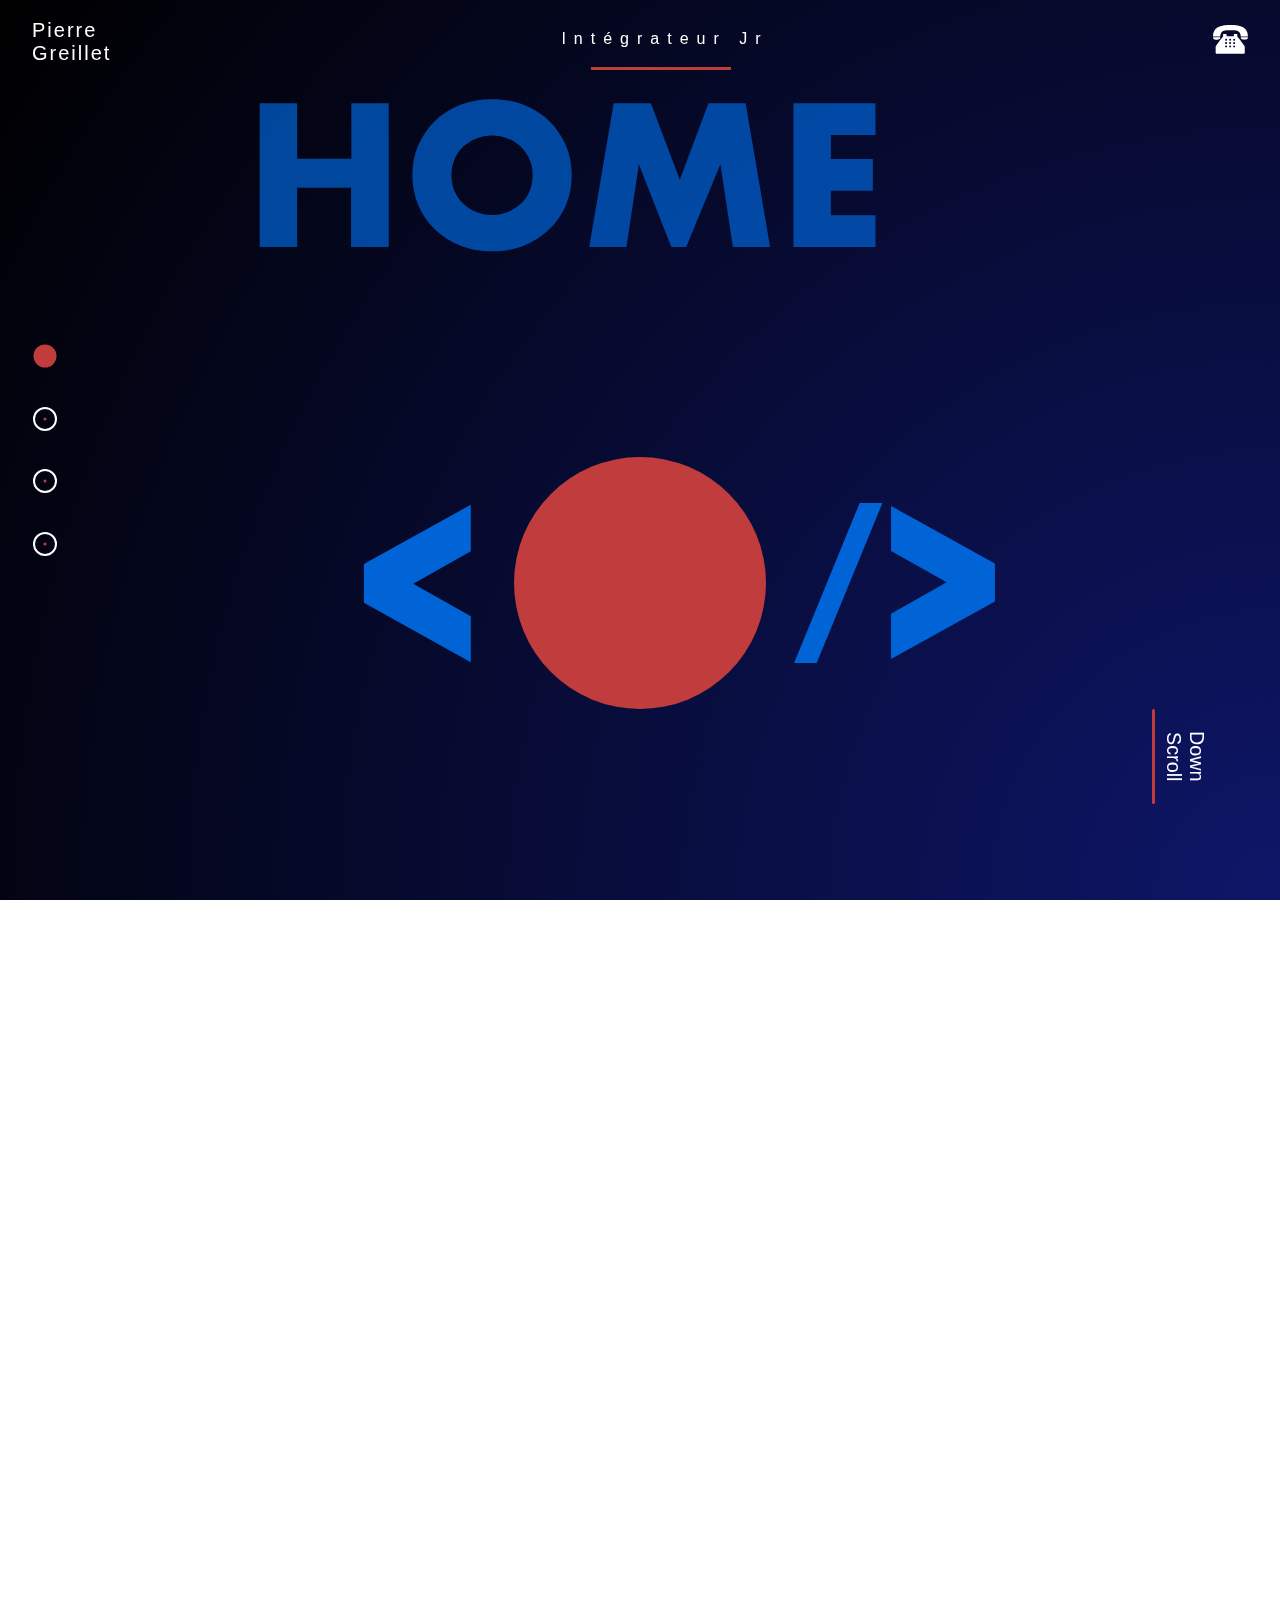
<file: index.html>
<!DOCTYPE html>
<html lang="fr">
<head>
    <meta charset="UTF-8">
    <meta name="viewport" content="width=device-width, initial-scale=1.0">
    <meta http-equiv="X-UA-Compatible" content="ie=edge">
    <meta name="description" content="Portfolio de Pierre Grreillet">
    <title>Portfolio</title>
    <link rel="stylesheet" href="css/base.css">
    <link rel="stylesheet" href="css/style.css">
    <!-- <script src="https://cdnjs.cloudflare.com/ajax/libs/jquery/3.3.1/jquery.min.js"></script> -->
    <!-- <script src="https://use.fontawesome.com/860928c613.js"></script> -->
</head>
<body>

    <div class="background"></div>
    
    <header>
        <div class="headbox">
            <a href="index.html"><h1>Pierre Greillet</h1></a>

            <div class="conteneur-svg">

                <svg height="60" width="320" xmlns="http://www.w3.org/2000/svg">
                    <rect class="shape" height="60" width="320" />
                    <div class="text">Intégrateur Jr</div>
                </svg>

            </div>

            <div class="contact" onclick="contactf()">

                <button></button>

                <a href="tel:0671713379" class="phone"></a>

                <a href="mailto:pierre.greillet@outlook.fr" class="mail"></a>

                <a href="/files/cv.pdf" class="cv"></a>

            </div>
        </div>
    </header>
        
    <nav>
        <ul class="liste" id="menu">
            <li data-menuanchor="firstPage"><div class="rond"><a href="#firstPage"></a></div></li>
            <li data-menuanchor="secondPage"><div class="rond"><a href="#secondPage"></a></div></li>
            <li data-menuanchor="3rdPage"><div class="rond"><a href="#3rdPage"></a></div></li>
            <li data-menuanchor="lastPage"><div class="rond"><a href="#lastPage"></a></div></li>
        </ul>
    </nav>

    <div id="fullpage">

            <!-- <svg id="morphing" width="1009px" height="812px" viewBox="0 0 1009 812">
                <style type="text/css">
                    .polymorph{fill:#FF1717;}
                </style>
                <path class="polymorph" d="M645,129 C830,129 931,239 962,319 C993,399 1111,456 1159,636 C1207,816 1113,941 1069,941 C1025,941 712,801 597,826 C482,851 440,941 328,941 C216,941 134,867 175,669 C216,471 295,584 408,377 C521,170 460,129 645,129Z"/>
        </svg> -->

        <section class="home grille section" data-target="home1" data-anchor="firstPage">

            <h2>Home</h2>

            <div class="titre">
                <img src="img/home.svg" alt="Icone du titre Home">
            </div>

            <!-- <nav>
                <ul class="liste">
                    <li><div class="rond"><a href="#home"></a></div></li>
                    <li><div class="rond"><a href="#realisation"></a></div></li>
                    <li><div class="rond"><a href="#xp"></a></div></li>
                    <li><div class="rond"><a href="#about"></a></div></li>
                </ul>
            </nav> -->

            <div class="point">
                
                <div class="point-rouge">

                    <img class="cheouv" src="img/chevron_ouvrant.svg" alt="Icone d'un chevron ouvrant">
                    <img class="chefer" src="img/chevron_fermant.svg" alt="Icone d'un chevron fermant">

                </div>

                

                <!-- <span class="chevron_ouvrant"><</span>
                <span class="chevron_fermant">/></span> -->
                
            </div>

            <div class="scroll"></div>
            <p class="scrolldown">Scroll Down</p>

        </section>


        <section class="realisation grille section" data-target="realisation1" data-anchor="secondPage">
            
            <h2>Realisations</h2>

            <div class="titre">
                <img src="img/realisation.svg" alt="Icone du titre Realisation">
            </div>

            <div id="mockup">

                <div class="topbar">
                    <div class="topleft">
                        <div class="size">
                            <div class="circle"></div>
                            <div class="circle"></div>
                            <div class="circle"></div>
                        </div>
                        <div class="navigation">
                            <p><</p>
                            <p>></p>
                        </div>
                        <div class="bookmark"></div>
                    </div>

                    <div class="topcenter">
                        <p id="navtext">google.com</p>
                    </div>
                    
                    <div class="topright">
                        <div class="rect">
                            <img src="img/share.svg" alt="Icone de partage">
                        </div>
                        <div class="rect">
                            <img src="img/tabs.svg" alt="Icone de tabs">
                        </div>
                        <div class="newtab">+</div>
                    </div>
                </div>

                <div class="mockup_iframe">
                    <iframe src="http://mbrault.cefim.co/" frameborder="0" id="iframe"></iframe>
                </div>
            </div>

            <div class="responsive" id="choix">
                <button id="desktop"><img src="img/desktop.svg" alt="Icone de Desktop"></button>
                <button id="mobile"><img src="img/mobile.svg" alt="Icone de Mobile"></button>
            </div>

            <div id="selection">
                <ul id="selecteur" class="liste">
                    <li><div class="rond"><a href="#" data-target="http://mbrault.cefim.co/" data-anchors="projet1.html" data-attr="Palo Altours"></a></div></li>
                    <li><div class="rond"><a href="#" data-target="https://www.marcalexandre-avocat.fr/" data-anchors="projet2.html" data-attr="Marc Alexandre"></a></div></li>
                    <li><div class="rond"><a href="#" data-target="http://s733729003.onlinehome.fr/" data-anchors="projet3.html" data-attr="CFA MFEO Sorigny"></a></div></li>
                    <li><div class="rond"><a href="#" data-target="https://corail.badak.fr" data-anchors="projet4.html" data-attr="Corail"></a></div></li>
                    <li><div class="rond"><a href="#" data-target="tereygeol/" data-anchors="projet5.html" data-attr="Tereygeol"></a></div></li>
                    <li><div class="rond"><a href="#" data-target="prety/" data-anchors="projet6.html" data-attr="Prety Events"></a></div></li>
                </ul>
            </div>

            <div class="liens">

                <a href="projet1.html" id="portfolio">Présentation</a>

                <a href="http://mbrault.cefim.co/" id="visite" target="_blank">Visite</a>

            </div>

        </section>


        <section class="xp grille section" data-target="xp1" data-anchor="3rdPage">

            <h2>Expérience</h2>

            <div class="titre">
                <img src="img/experience.svg" alt="Icone du titre Experience">
            </div>

            <div class="presentation">
                <ul id="presxp">
                    <li>
                        <article>

                            <div class="entete">
                                <div class="agence">
                                    <h3>Badak</h3>
                                    <p>2018</p>
                                </div>
                                <p>Tours</p>
                            </div>

                            <div class="entreprise">
                                <p>Agence de communication numérique</p>
                            </div>

                            <div class="poste">
                                <p>Développement de site sous html et css et intégration sous WordPress.Usage de JS</p>
                            </div>

                        </article>
                    </li>

                    <li>
                        <article>

                                <div class="entete">
                                    <div class="agence">
                                        <h3>CEFIM</h3>
                                        <p>2018</p>
                                    </div>
                                    <p>Tours</p>
                                </div>
        
                                <div class="entreprise">
                                    <p>Centre de Formation dédié aux métiers du numérique</p>
                                </div>
        
                                <div class="poste">
                                    <p>Projet de refonte du site du CFA de Sorigny dans le cadre de la formation Designer Web.</p>
                                </div>
        
                            </article>
                    </li>

                    <li>
                        <article>

                                <div class="entete">
                                    <div class="agence">
                                        <h3>Boulanger</h3>
                                        <p>2016</p>
                                    </div>
                                    <p>Chambray-les-Tours</p>
                                </div>
        
                                <div class="entreprise">
                                    <p>Magasin d'éléctrodomestique</p>
                                </div>
        
                                <div class="poste">
                                    <p>Accueil et gestion des retours et produits défectueux.</p>
                                </div>
        
                            </article>
                    </li>

                    <li>
                        <article>

                                <div class="entete">
                                    <div class="agence">
                                        <h3>Boulanger</h3>
                                        <p>2011</p>
                                    </div>
                                    <p>Saint-Pierre-des-Corps</p>
                                </div>
        
                                <div class="entreprise">
                                    <p>Magasin d'éléctrodomestique</p>
                                </div>
        
                                <div class="poste">
                                    <p>Conseil et vente de produits/services multimédia</p>
                                </div>
        
                            </article>
                    </li>

                    <li>
                        <article>

                                <div class="entete">
                                    <div class="agence">
                                        <h3>Boulanger</h3>
                                        <p>2011</p>
                                    </div>
                                    <p>Saint-Pierre-des-Corps</p>
                                </div>
        
                                <div class="entreprise">
                                    <p>Magasin d'éléctrodomestique</p>
                                </div>
        
                                <div class="poste">
                                    <p>Conseil et vente de produits/services Photo et Vidéo</p>
                                </div>
        
                            </article>
                    </li>
                </ul>
                
            </div>

            <div id="selector">
                <ul id="selectxp" class="liste">
                    <li class="selecactive">
                        <div class="rond">
                            <a href="#"></a>
                        </div>
                    </li>
                    <li>
                        <div class="rond">
                            <a href="#"></a>
                        </div>
                    </li>
                    <li>
                        <div class="rond">
                            <a href="#"></a>
                        </div>
                    </li>
                    <li>
                        <div class="rond">
                            <a href="#"></a>
                        </div>
                    </li>
                    <li>
                        <div class="rond">
                            <a href="#"></a>
                        </div>
                    </li>
                </ul>

            </div>

            <ul id="xptitre">
                <li><p>Stage d'intégrateur</p></li>
                <li><p>Projet de refonte du site du CFA de Sorigny</p></li>
                <li><p>Conseiller Service Client SAV</p></li>
                <li><p>Vendeur conseil Multimedia</p></li>
                <li><p>Vendeur conseil Photo</p></li>
            </ul>

        </section>


        <section class="about grille section" data-target="about1" data-anchor="lastPage">

            <h2>A propos</h2>

            <div class="titre">
                <img src="img/apropos.svg" alt="Icone du titre A Propos">
            </div>

            <p>
                Hello, merci d'avoir pris le temps de regarder ce site!</br>
            

            
                C'est un essai, il n'a pas vocation à être mis en ligne, mais sert de base pour tester la technologie Grid et l'usage de scripts JS fait maison avec amour.</br>
            

            
                Loin d'être parfait, j'ai essayé de gérer la partie responsive de la manière la plus simple et en utilisant le moins de media queries.
            </p>
            
            <footer>
                <a href="#">Mentions Légales</a>
                <p>2018</p>
            </footer>

        </section>

        
        <script type="text/javascript" src="js/contactf.js"></script>
        <script type="text/javascript" src="js/selecteur.js"></script>
        <!-- <script type="text/javascript" src="js/anime.js"></script> -->
        <script src="js/javascript.fullPage.min.js"></script>

        <script type="text/javascript">
            fullpage.initialize('#fullpage', {
                anchors: ['firstPage', 'secondPage', '3rdPage', 'lastPage'],
                menu: '#menu',
            });
        </script>

        <script>

            // var morph = anime({
            // targets: '#morphing .polymorph',
            // d: 'M645,129 C830,129 807,229 838,309 C869,389 1161,306 1209,486 C1257,666 1203,862 1159,862 C1115,862 911,874 796,899 C681,924 449,1015 337,1015 C225,1015 134,867 175,669 C216,471 110,500 223,293 C336,86 460,129 645,129 Z',
            // easing: 'easeOutQuad',
            // duration: 2000,
            // loop: true,
            // direction: 'alternate',
            // });

            // var morph1 = anime({
            // targets: '.poly1',
            // d: 'M619.165411,47.9396883 C804.165411,47.9396883 829.900004,122.696673 860.900004,202.696673 C891.900004,282.696673 1097.30366,271.430592 1145.30366,451.430592 C1193.30366,631.430592 1127.68093,834.517579 1083.68093,834.517579 C1039.68093,834.517579 847.572427,806.906521 732.572427,831.906521 C617.572427,856.906521 496.78984,928.964606 384.78984,928.964606 C272.78984,928.964606 0.0118995517,776.669406 41.0118996,578.669406 C82.0118996,380.669406 221.586773,482.100972 334.586773,275.100972 C447.586773,68.1009722 434.165411,47.9396883 619.165411,47.9396883 Z',
            // easing: 'easeOutQuad',
            // duration: 2000,
            // loop: true,
            // direction: 'alternate',
            // });
            
            // var morph2 = anime({
            // targets: '.poly2',
            // d: 'M609.154968,113.397876 C767.449386,113.397876 792.322525,159.009651 818.847536,227.461291 C845.372546,295.912932 1060.65962,248.836581 1101.7306,402.852772 C1142.80158,556.868963 1012.34874,705.790575 974.700339,705.790575 C937.051936,705.790575 753.873643,692.813727 655.47441,714.204865 C557.075177,735.596003 519.34043,876.340138 423.508134,876.340138 C327.675837,876.340138 210.927176,753.711838 246.008642,584.294027 C281.090108,414.876217 237.82743,455.485273 334.515373,278.366653 C431.203315,101.248033 450.860549,113.397876 609.154968,113.397876 Z',
            // translateX: ('0'),
            // translateY: ('0'),
            // easing: 'easeOutQuad',
            // duration: 2000,
            // loop: true,
            // direction: 'alternate',
            // });

            // var morph3 = anime({
            // targets: '.poly3',
            // d: 'M608.692344,162.147284 C743.223436,162.147284 744.310596,214.569008 766.853644,272.744616 C789.396692,330.920223 984.990962,307.24418 1019.89633,438.139297 C1054.80169,569.034413 1055.14312,710.775384 1023.14653,710.775384 C991.14995,710.775384 840.351949,803.893784 756.724513,822.073662 C673.097077,840.253539 558.55127,842.301432 477.10542,842.301432 C395.659569,842.301432 171.297307,822.701827 201.112306,678.717199 C230.927305,534.732571 191.439206,402.228131 273.612251,251.698748 C355.785297,101.169364 474.161252,162.147284 608.692344,162.147284 Z',
            // translateX: ('0'),
            // translateY: ('0'),
            // easing: 'easeOutQuad',
            // duration: 2000,
            // loop: true,
            // direction: 'alternate',
            // });

            // var morph4 = anime({
            // targets: '.poly4',
            // d: 'M613.437709,221 C720.947599,221 707.581505,279.113454 725.596675,325.604217 C743.611846,372.09498 857.506118,365.874223 885.400576,470.47844 C913.295033,575.082657 880.170365,658.184896 854.600445,658.184896 C829.030525,658.184896 680.268181,643.656533 613.437709,658.184896 C546.607237,672.713259 507.081991,707.000197 441.994922,707.000197 C376.907854,707.000197 316.47796,649.87729 340.304476,534.812651 C364.130992,419.748012 403.640043,483.2634 469.308246,362.96855 C534.976449,242.673701 505.92782,221 613.437709,221 Z',
            // easing: 'easeOutQuad',
            // duration: 2000,
            // loop: true,
            // direction: 'alternate',
            // });
        </script>
    </div>

</body>
</html>
</file>
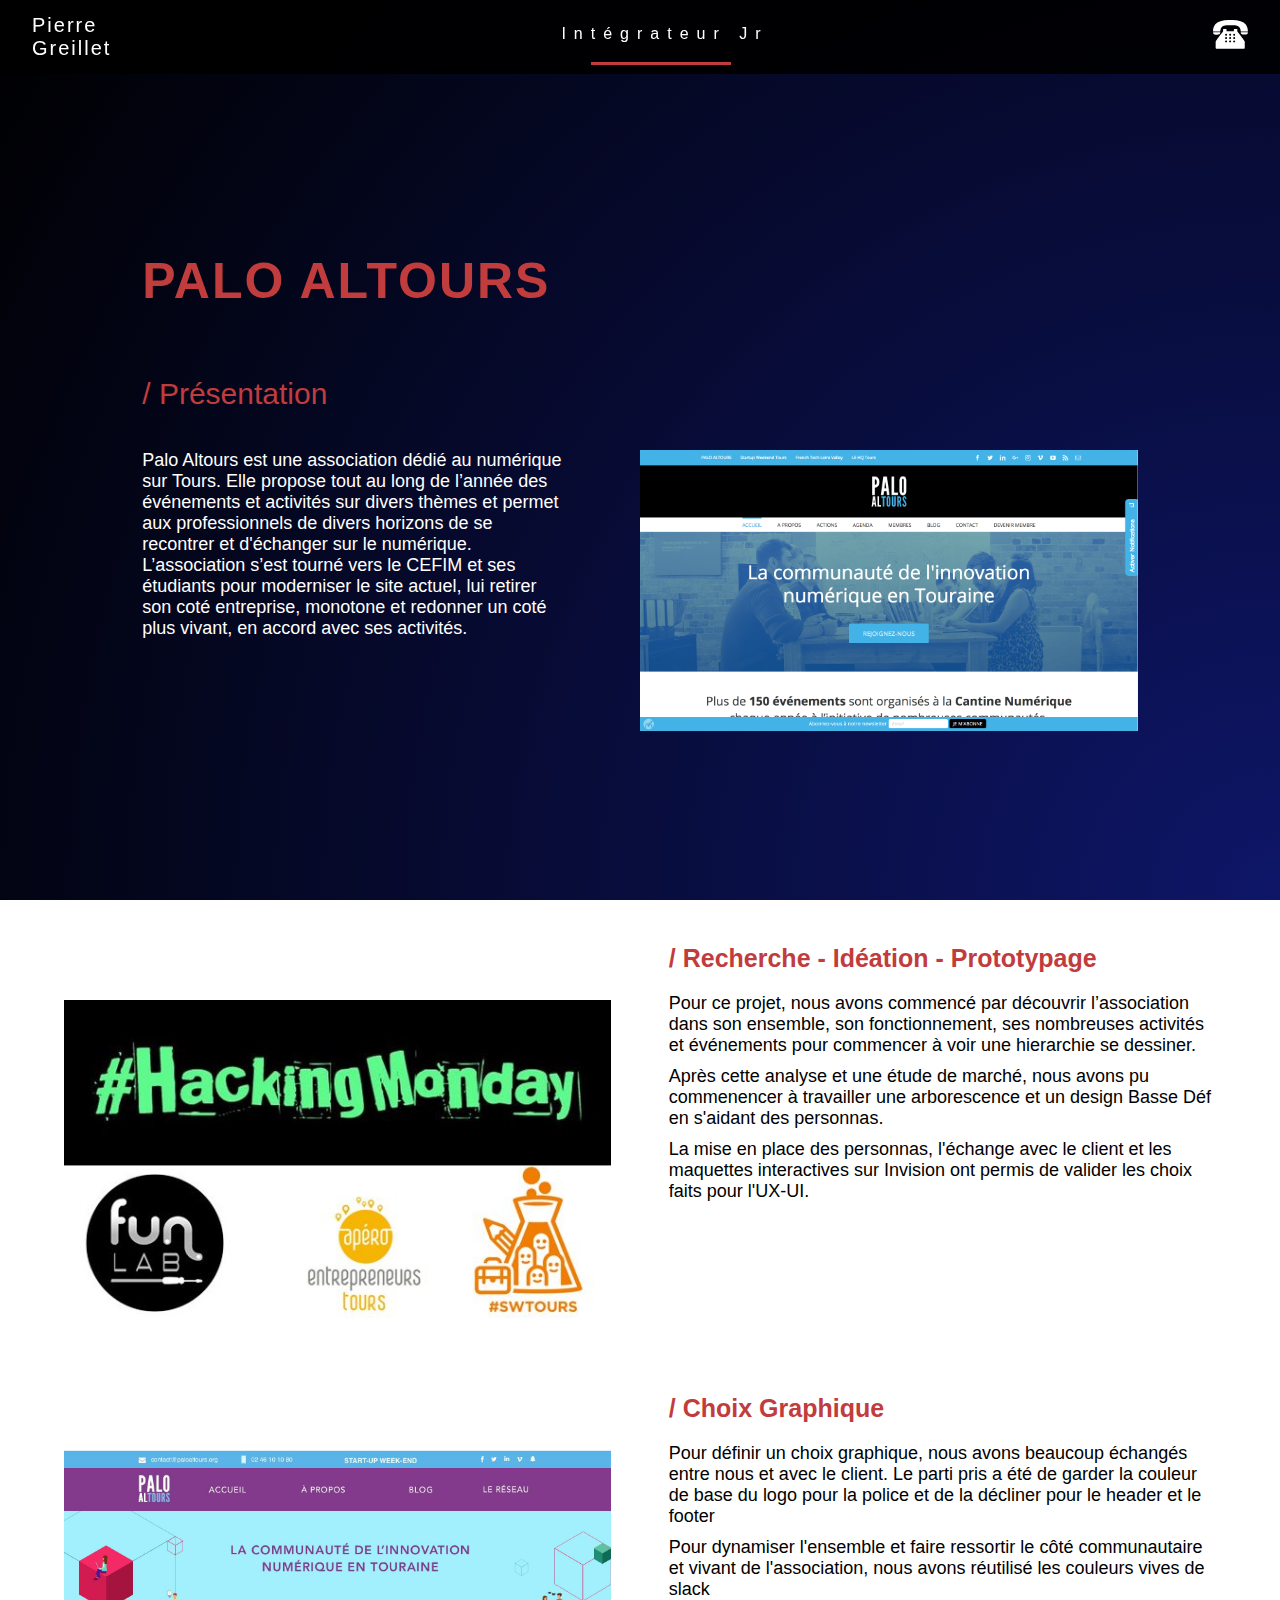
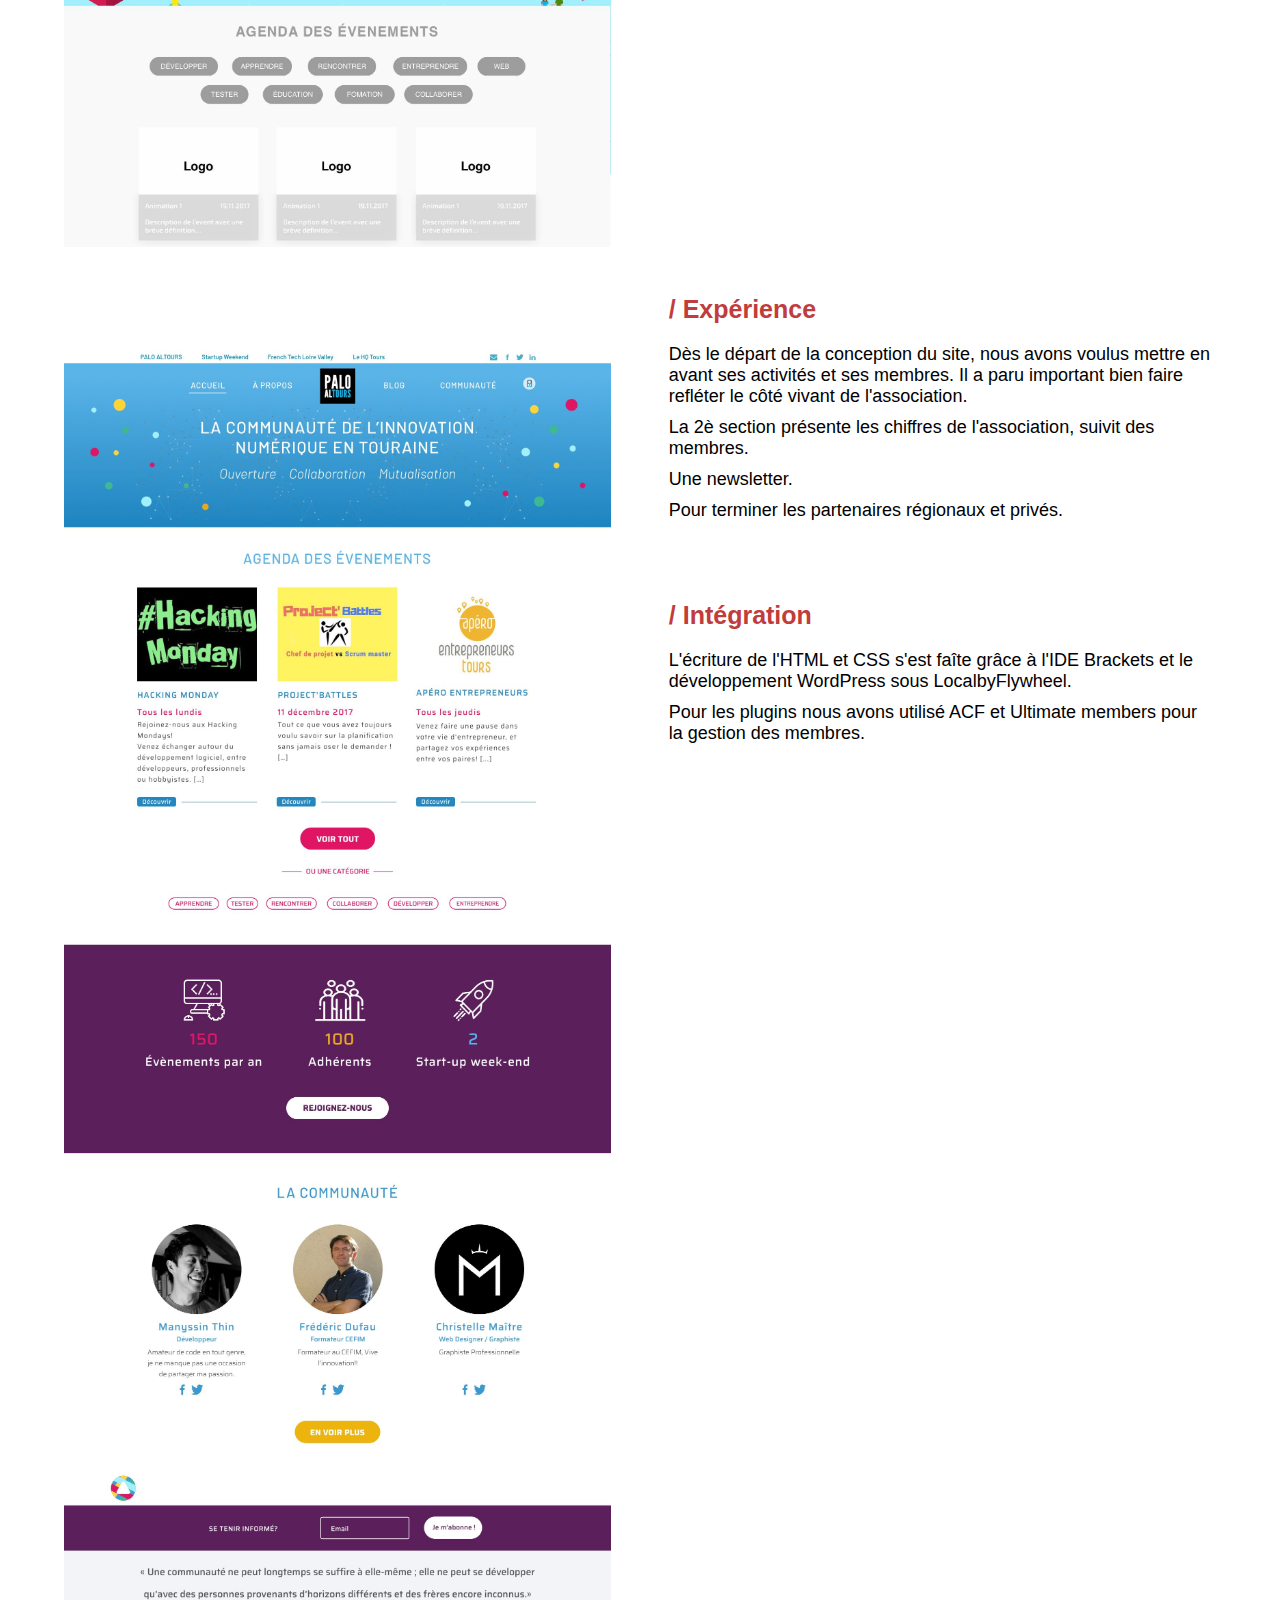
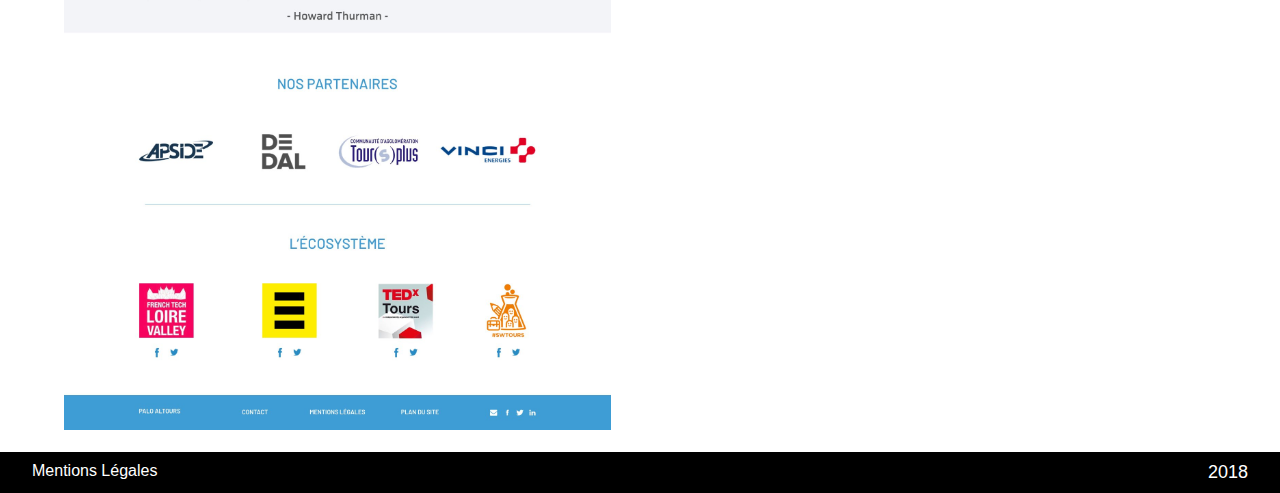
<file: projet1.html>
<!DOCTYPE html>
<html lang="fr">
<head>
    <meta charset="UTF-8">
    <meta name="viewport" content="width=device-width, initial-scale=1.0">
    <meta http-equiv="X-UA-Compatible" content="ie=edge">
    <meta name="description" content="Portfolio de Pierre Grreillet">
    <title>Portfolio</title>
    <link rel="stylesheet" href="css/base.css">
    <link rel="stylesheet" href="css/style.css">
</head>
<body id="projet">

    <header>
        <div class="headbox">
            <a href="index.html"><h1>Pierre Greillet</h1></a>

            <div class="conteneur-svg">

                <svg height="60" width="320" xmlns="http://www.w3.org/2000/svg">
                    <rect class="shape" height="60" width="320" />
                    <div class="text">Intégrateur Jr</div>
                </svg>

            </div>

            <div class="contact" onclick="contactf()">

                <button></button>

                <a href="tel:0671713379" class="phone"></a>

                <a href="mailto:pierre.greillet@outlook.fr" class="mail"></a>

                <a href="/files/cv.pdf" class="cv"></a>

            </div>
        </div>
    </header>

    <div class="projet_top">

        <div class="background"></div>

        <div class="grille_projet_top">

            <h1>Palo Altours</h1>

            <h2>/ Présentation</h2>

            <div class="pres_text">
            <p>Palo Altours est une association dédié au numérique sur Tours. Elle propose tout au long de l’année des événements et activités sur divers thèmes et permet aux professionnels de divers horizons de se recontrer et d'échanger sur le numérique.</p>
            <p>L’association s’est tourné vers le CEFIM et ses étudiants pour moderniser le site actuel, lui retirer son coté entreprise, monotone et redonner un coté plus vivant, en accord avec ses activités.</p>
            </div>

            <div class="photo_head">
                <img src="img/palo_accueil.png" alt="Capture d'écran du site du Palo Altours">
            </div>
        </div>
        
    </div>

    <div class="projet">

        <div class="projet_photo">
            <img src="img/palo_acti.jpg" alt="Capture d'écran de l'accueil du site">
        </div>

        <div class="projet_text">
            <h2>/ Recherche - Idéation - Prototypage</h2>
            <p>Pour ce projet, nous avons commencé par découvrir l’association dans son ensemble, son fonctionnement, ses nombreuses activités et événements pour commencer à voir une hierarchie se dessiner.</p>
            <p>Après cette analyse et une étude de marché, nous avons pu commenencer à travailler une arborescence et un design Basse Déf en s'aidant des personnas.</p>
            <p>La mise en place des personnas, l'échange avec le client et les maquettes interactives sur Invision ont permis de valider les choix faits pour l'UX-UI.</p>
        </div>

        <div class="projet_photo">
            <img src="img/palo_acc_bd.jpg" alt="Capture d'écran de l'accueil basse déf du site">
        </div>

        <div class="projet_text">
            <h2>/ Choix Graphique</h2>
            <p>Pour définir un choix graphique, nous avons beaucoup échangés entre nous et avec le client. Le parti pris a été de garder la couleur de base du logo pour la police et de la décliner pour le header et le footer</p>
            <p>Pour dynamiser l'ensemble et faire ressortir le côté communautaire et vivant de l'association, nous avons réutilisé les couleurs vives de slack</p>
        </div>

        <div class="projet_photo">
            <img src="img/palo_acc_hd.jpg" alt="Capture d'écran de l'accueil haute déf du site">
        </div>

        <div class="projet_text">
            <h2>/ Expérience</h2>
            <p>Dès le départ de la conception du site, nous avons voulus mettre en avant ses activités et ses membres. Il a paru important bien faire refléter le côté vivant de l'association.</p>
            <p>La 2è section présente les chiffres de l'association, suivit des membres.</p>
            <p>Une newsletter.</p>
            <p>Pour terminer les partenaires régionaux et privés.</p>
            <h2>/ Intégration</h2>
            <p>L'écriture de l'HTML et CSS s'est faîte grâce à l'IDE Brackets et le développement WordPress sous LocalbyFlywheel.</p>
            <p>Pour les plugins nous avons utilisé ACF et Ultimate members pour la gestion des membres.</p>
        </div>

    </div>

    <a href="http://mbrault.cefim.co/" class="visiter">Visiter le site</a>

    <footer>
        <a href="http://pgreillet.cefim.co/prety/index.php">Mentions Légales</a>
        <p>2018</p>
    </footer>
        
    <script type="text/javascript" src="js/contactf.js"></script>

</body>
</html>
</file>
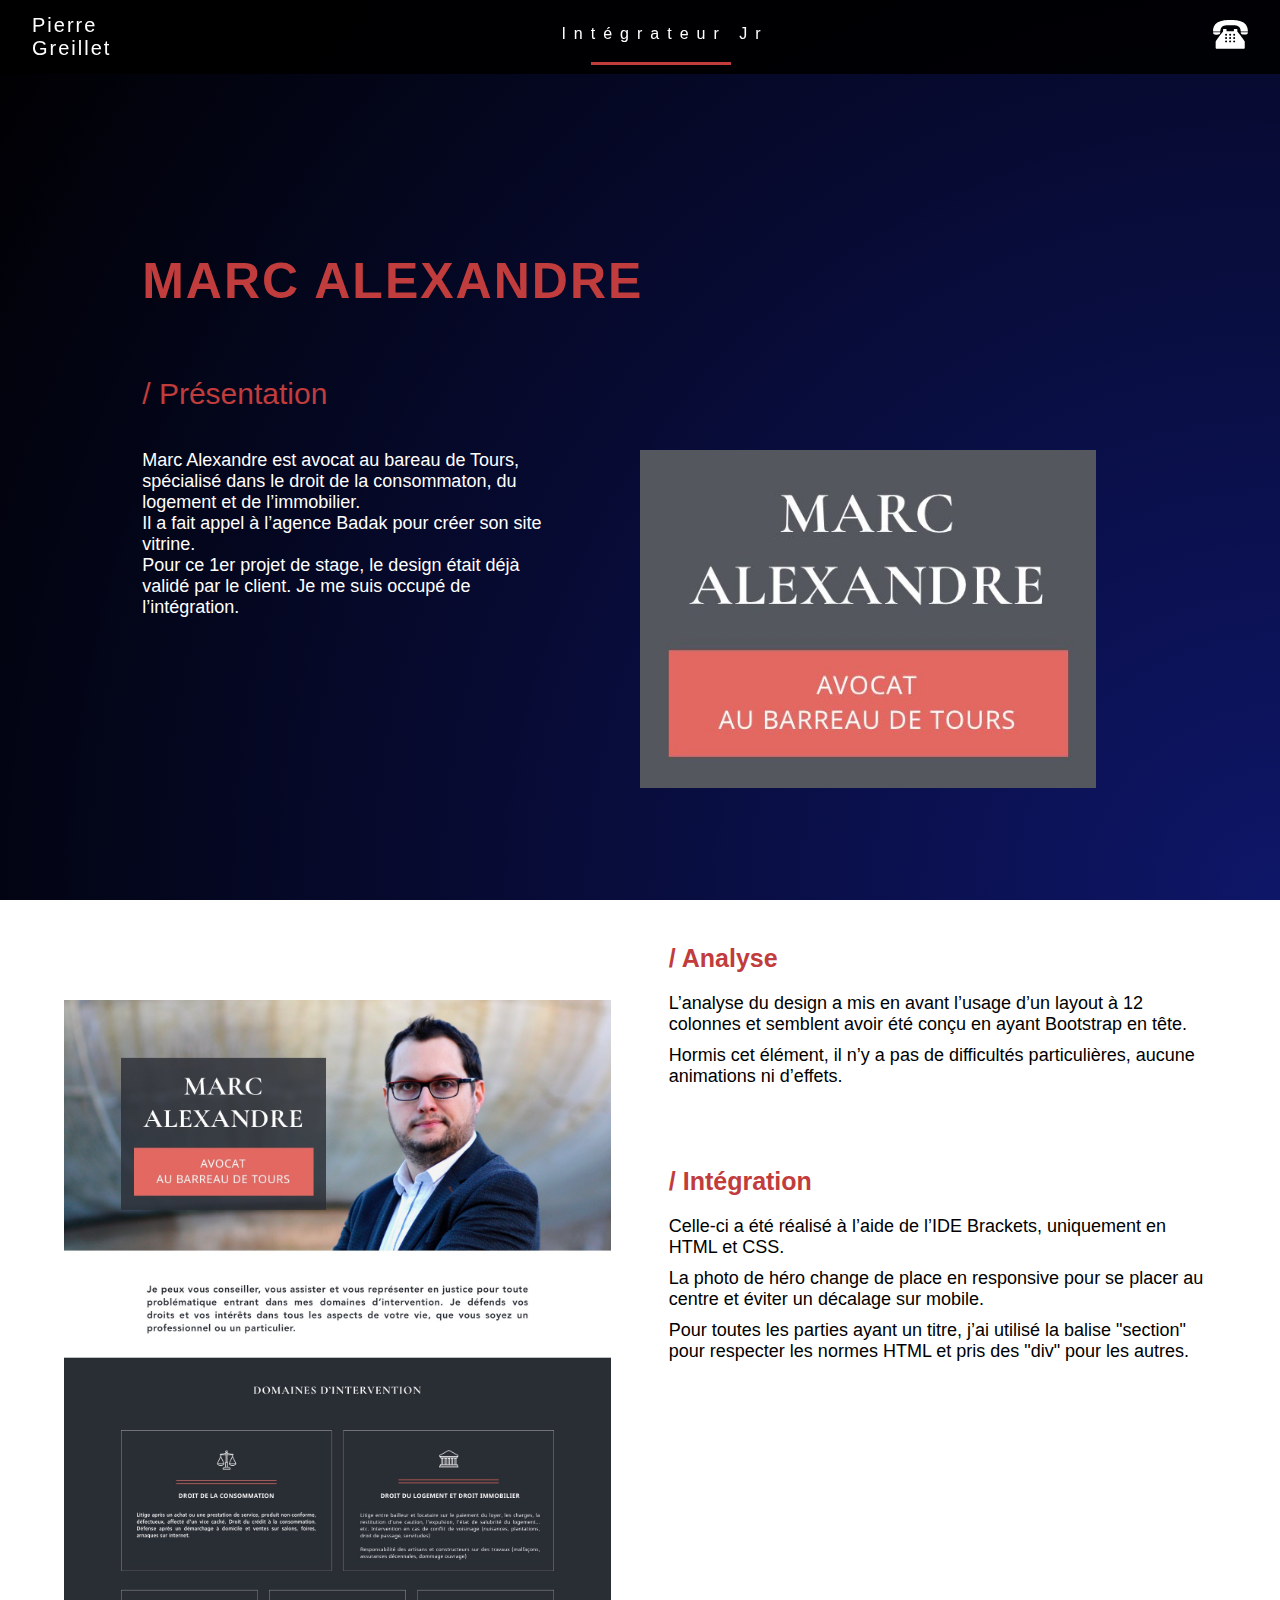
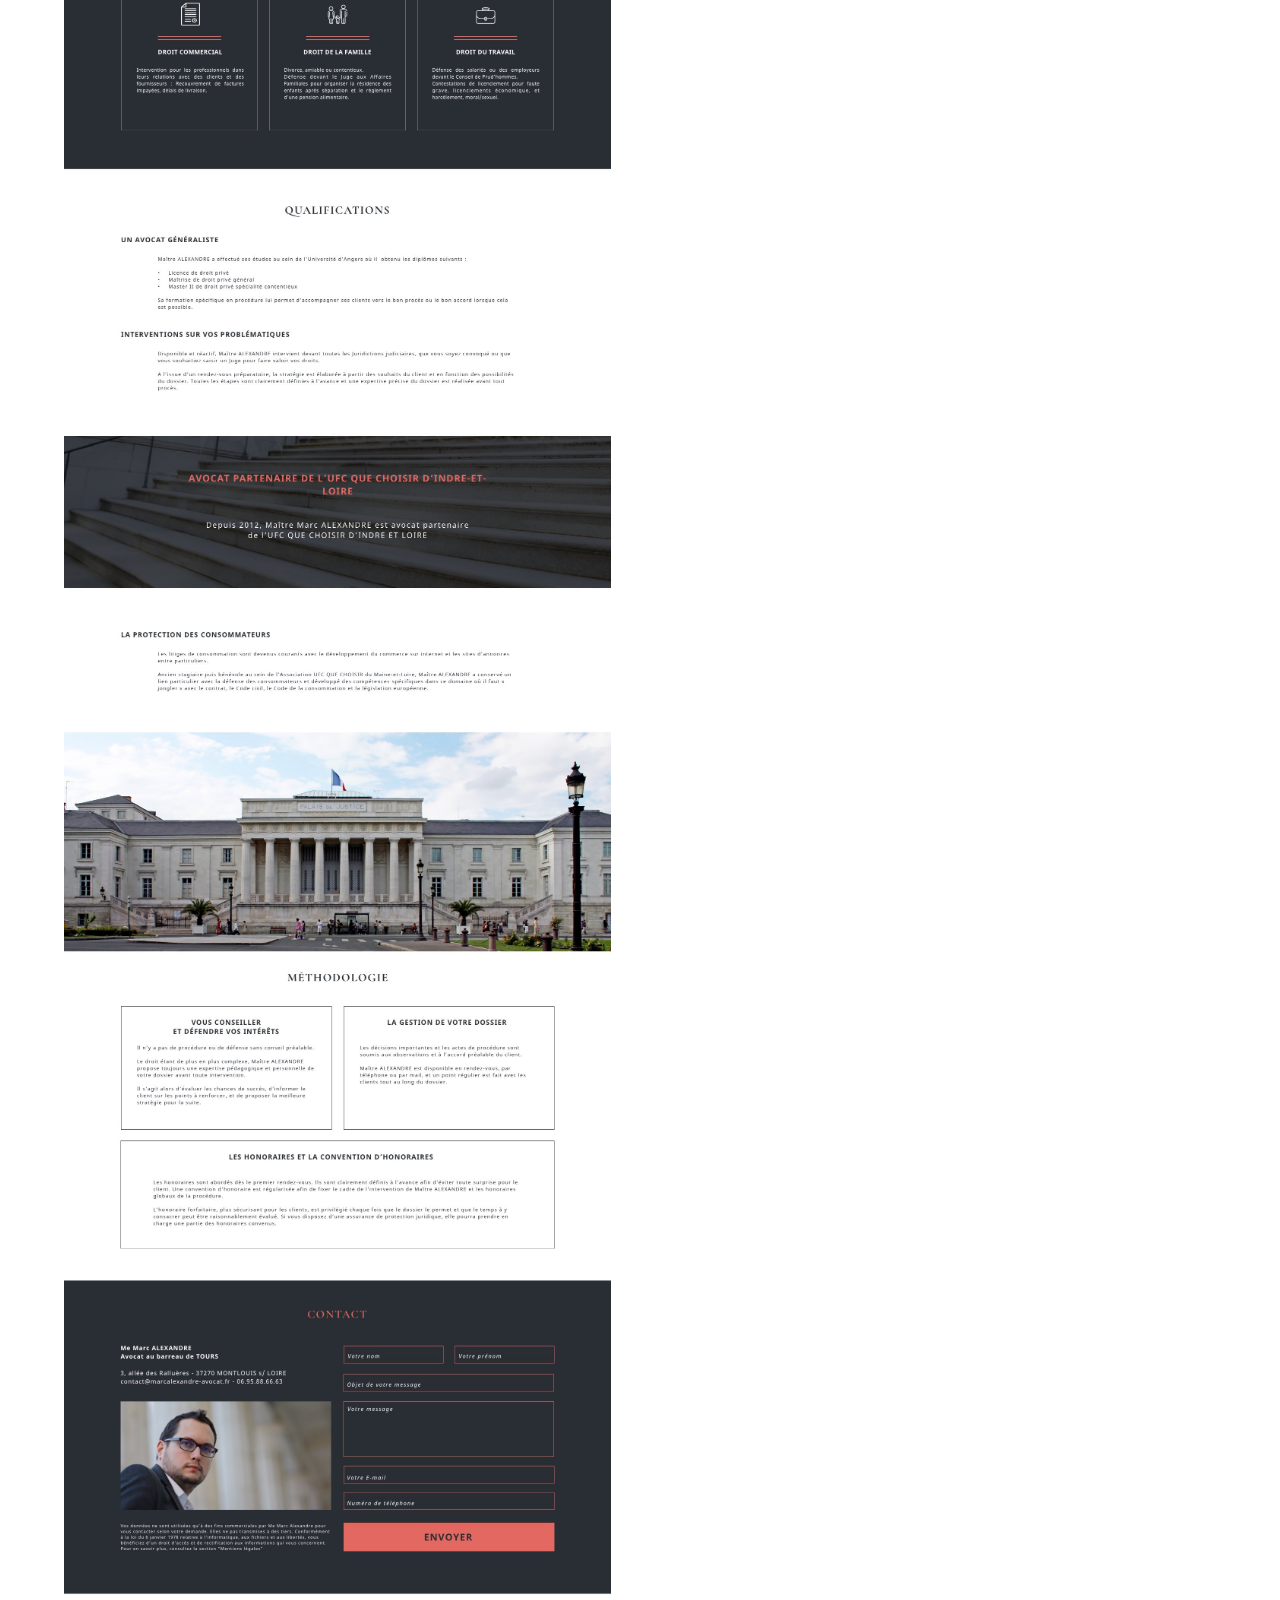
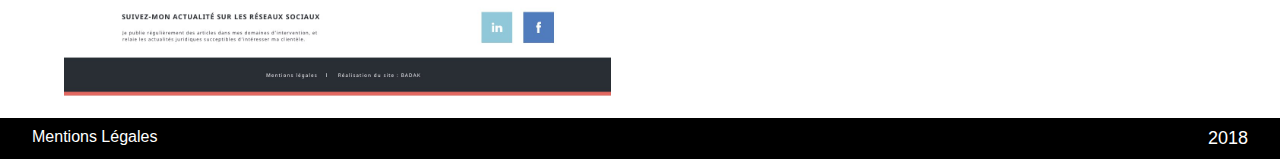
<file: projet2.html>
<!DOCTYPE html>
<html lang="fr">
<head>
    <meta charset="UTF-8">
    <meta name="viewport" content="width=device-width, initial-scale=1.0">
    <meta http-equiv="X-UA-Compatible" content="ie=edge">
    <meta name="description" content="Portfolio de Pierre Grreillet">
    <title>Portfolio</title>
    <link rel="stylesheet" href="css/base.css">
    <link rel="stylesheet" href="css/style.css">
</head>
<body id="projet">

    <header>
        <div class="headbox">
            <a href="index.html"><h1>Pierre Greillet</h1></a>

            <div class="conteneur-svg">

                <svg height="60" width="320" xmlns="http://www.w3.org/2000/svg">
                    <rect class="shape" height="60" width="320" />
                    <div class="text">Intégrateur Jr</div>
                </svg>

            </div>

            <div class="contact" onclick="contactf()">

                <button></button>

                <a href="tel:0671713379" class="phone"></a>

                <a href="mailto:pierre.greillet@outlook.fr" class="mail"></a>

                <a href="/files/cv.pdf" class="cv"></a>

            </div>
        </div>
    </header>

    <div class="projet_top">

        <div class="background"></div>

        <div class="grille_projet_top">
        
            <h1>Marc alexandre</h1>

            <h2>/ Présentation</h2>

            <div class="pres_text">
            <p>Marc Alexandre est avocat au bareau de Tours, spécialisé dans le droit de la consommaton, du logement et de l’immobilier.</p>
            <p>Il a fait appel à l’agence Badak pour créer son site vitrine.</p>
            <p>Pour ce 1er projet de stage, le design était déjà validé par le client. Je me suis occupé de l’intégration.</p>
            </div>

            <div class="photo_head">
                <img src="img/marc2.jpg" alt="Photo représentant l'entête de site de Marc Alexandre - Avocat au bareau de Tours">
            </div>

        </div>
        

    </div>

    <div class="projet">

        <div class="projet_photo">
            <img src="img/marc.jpg" alt="Capture d'écran de la maquette du site de Marc Alexandre">
        </div>

        <div class="projet_text">
            <h2>/ Analyse</h2>
            <p>L’analyse du design a mis en avant l’usage d’un layout à 12 colonnes et semblent avoir été conçu en ayant Bootstrap en tête.</p>
            <p>Hormis cet élément, il n’y a pas de difficultés particulières, aucune animations ni d’effets.</p>

            <h2>/ Intégration</h2>
            <p>Celle-ci a été réalisé à l’aide de l’IDE Brackets, uniquement en HTML et CSS.</p>
            <p>La photo de héro change de place en responsive pour se placer au centre et éviter un décalage sur mobile.</p>
            <p>Pour toutes les parties ayant un titre, j’ai utilisé la balise "section" pour respecter les normes HTML et pris des "div" pour les autres.</p>
        </div>

    </div>

    <a href="https://www.marcalexandre-avocat.fr/" class="visiter">Visiter le site</a>

    <footer>
        <a href="#">Mentions Légales</a>
        <p>2018</p>
    </footer>
        
    <script type="text/javascript" src="js/contactf.js"></script>

</body>
</html>
</file>
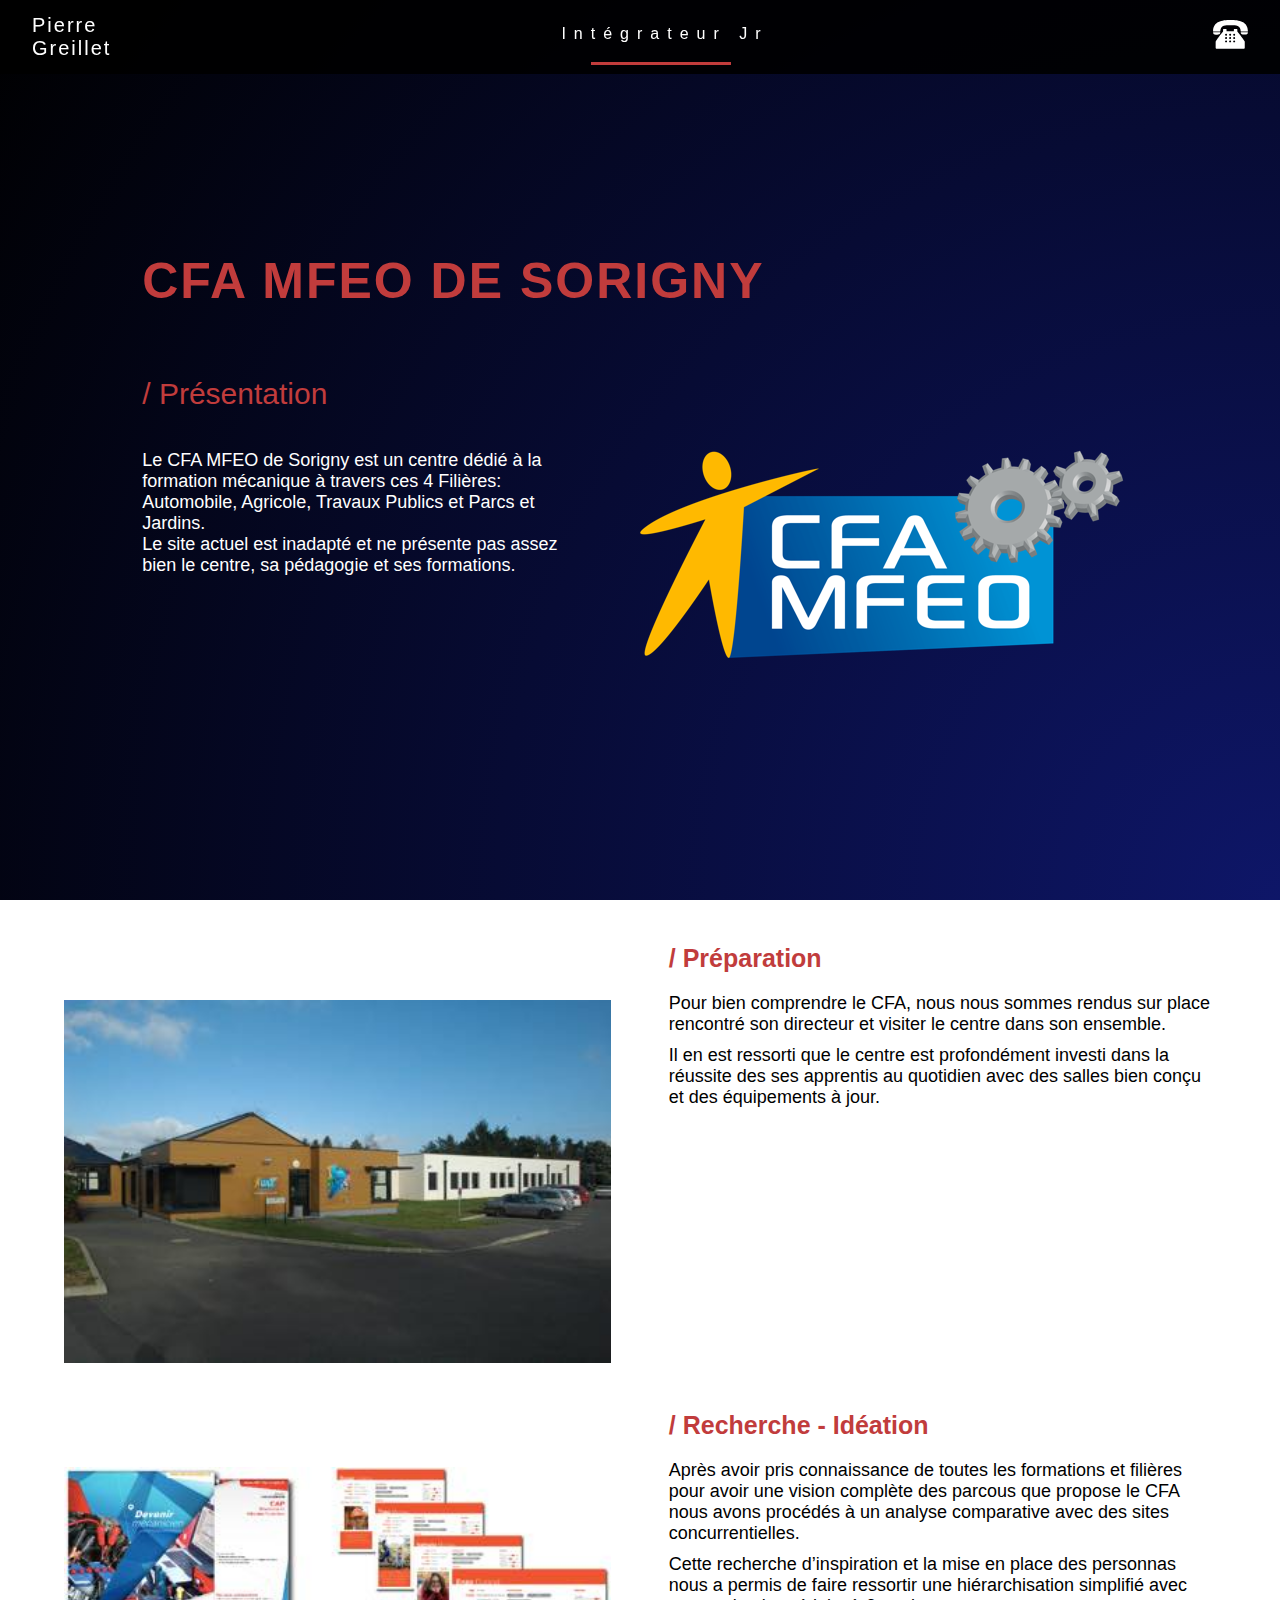
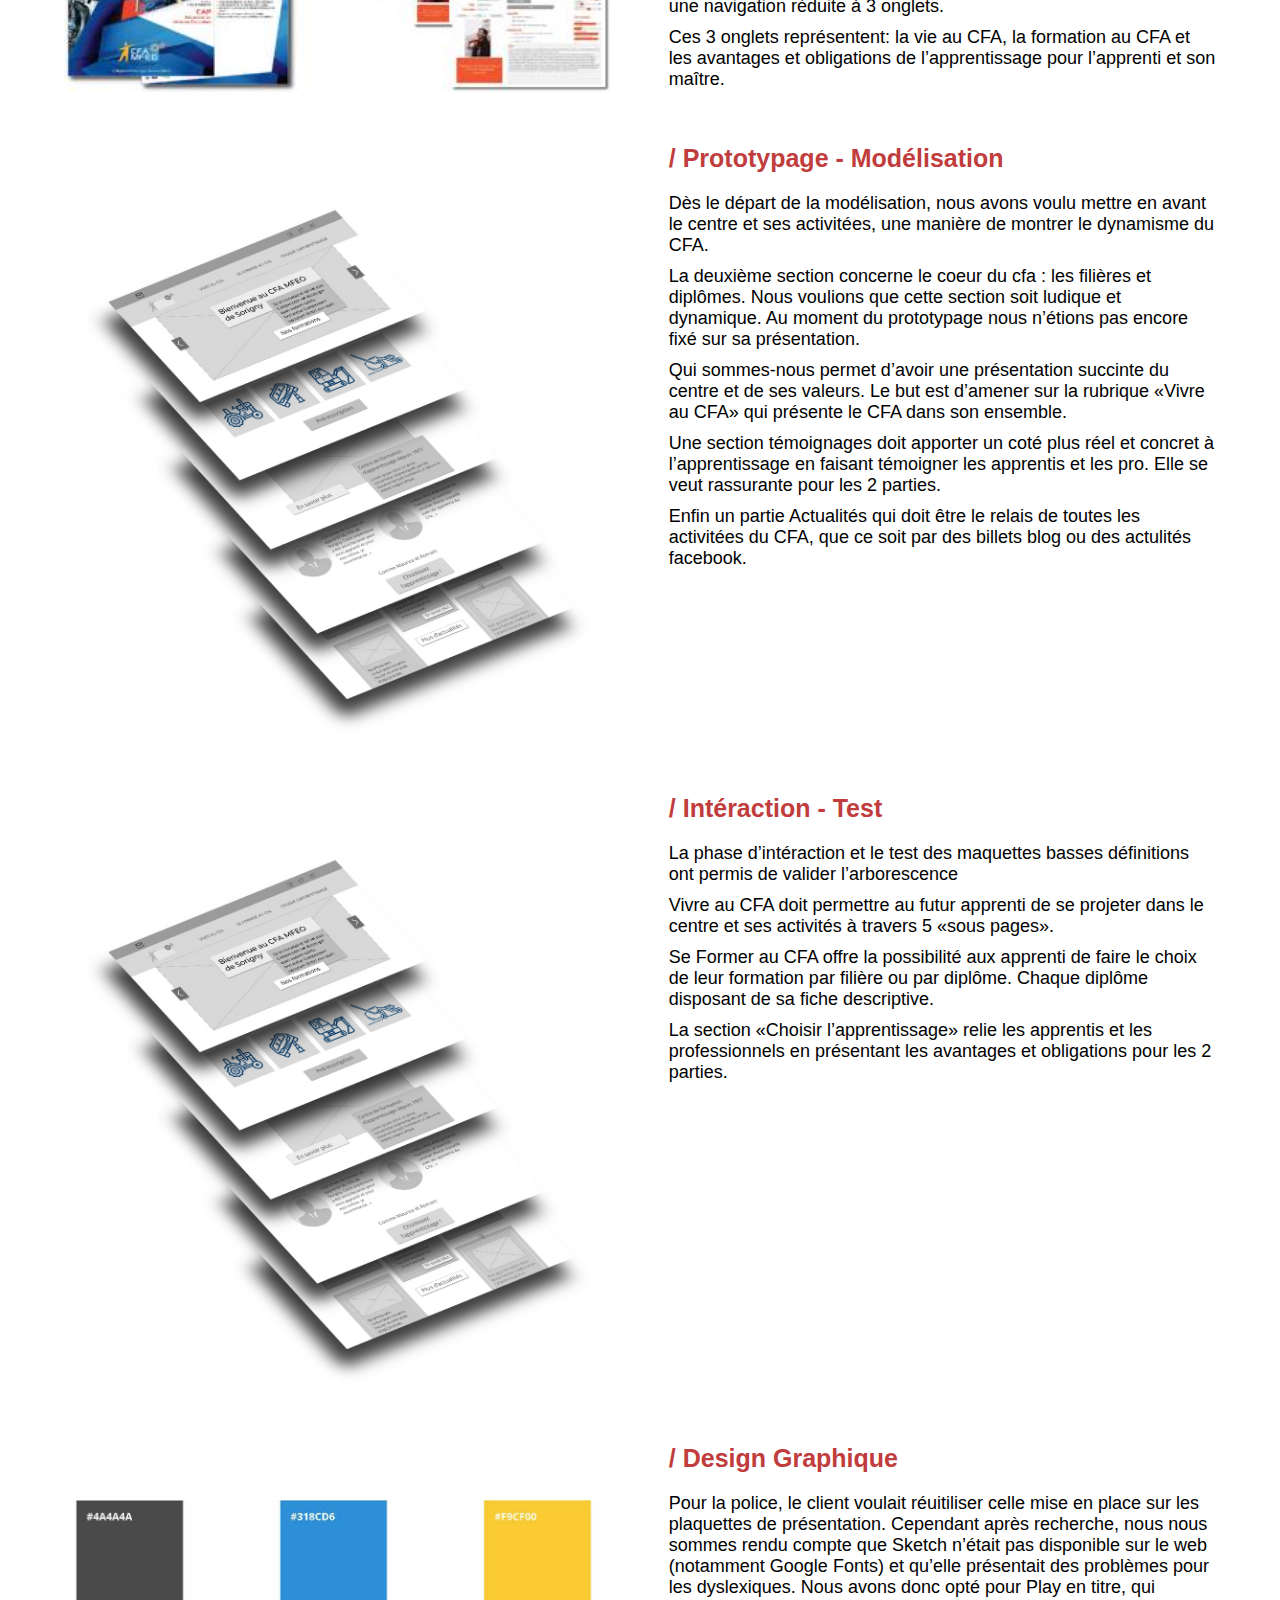
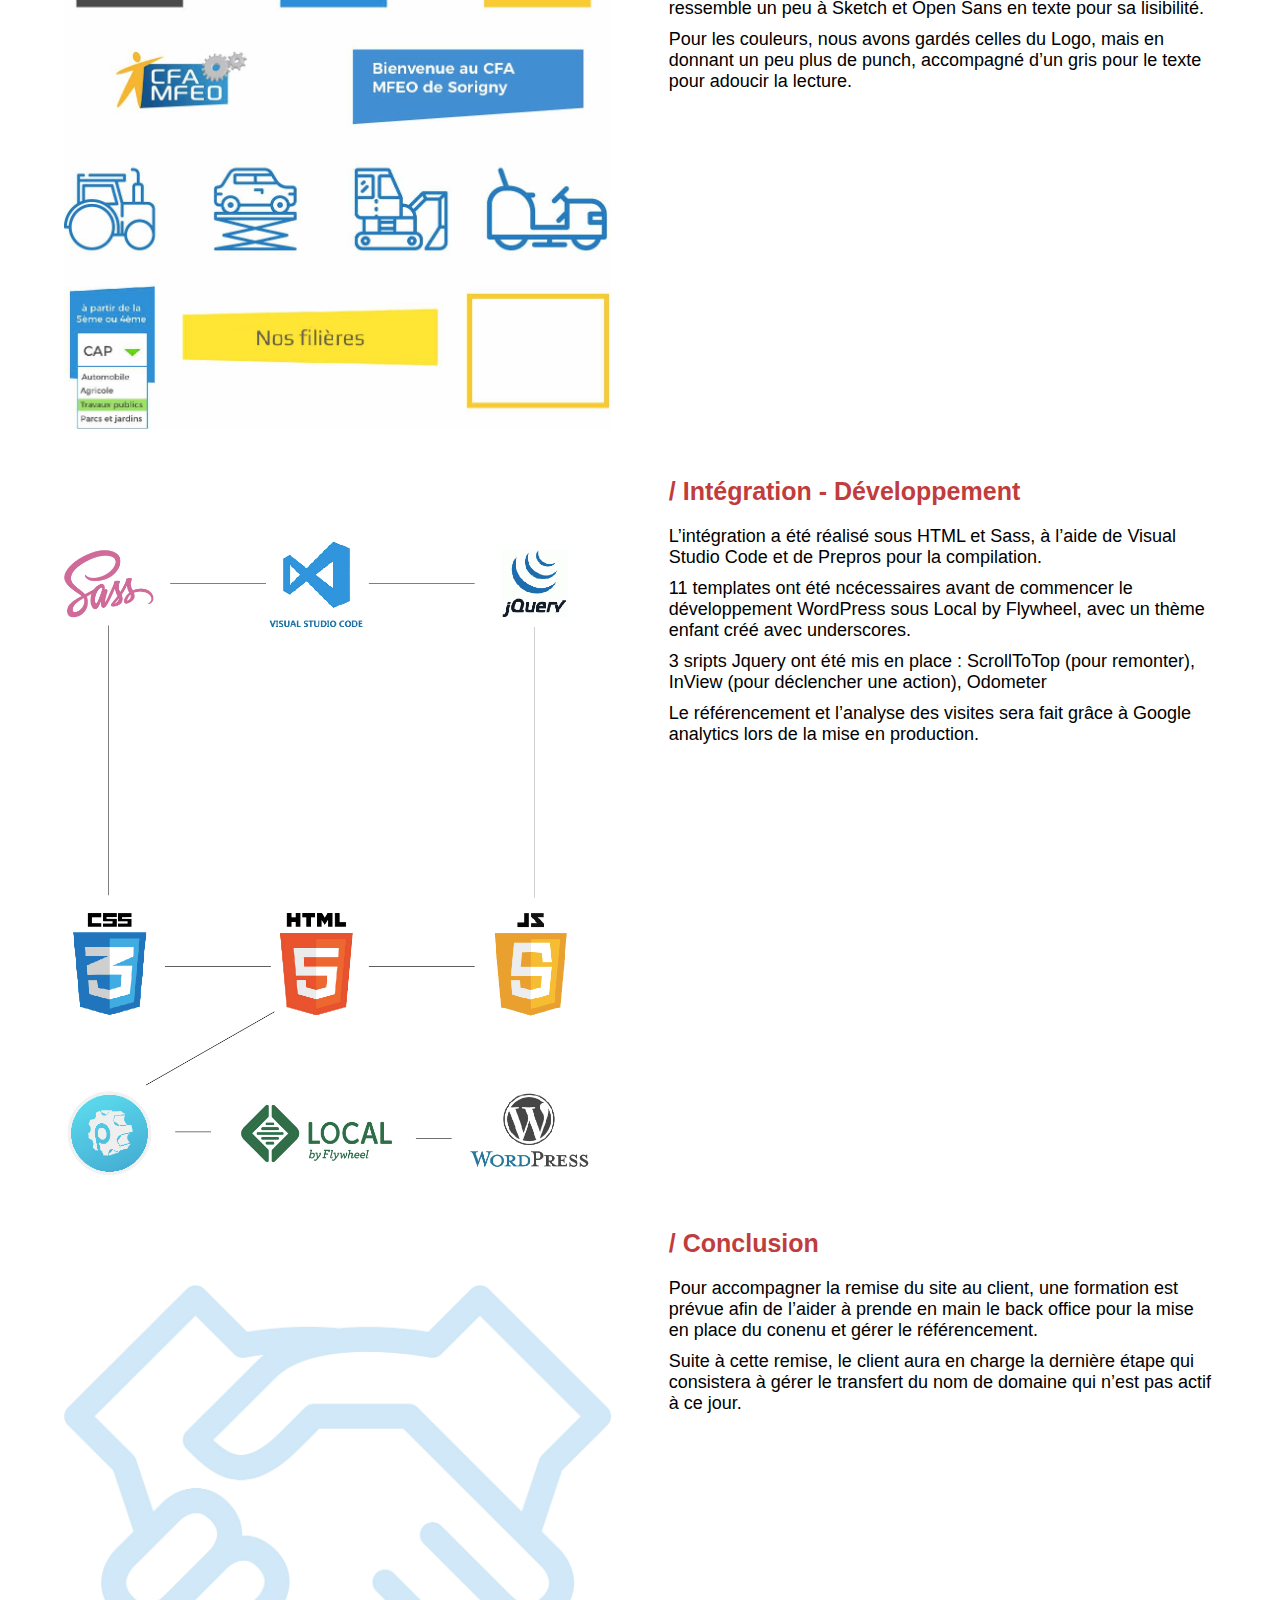
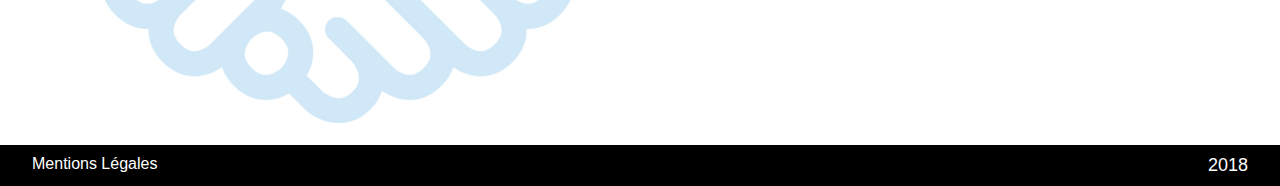
<file: projet3.html>
<!DOCTYPE html>
<html lang="fr">
<head>
    <meta charset="UTF-8">
    <meta name="viewport" content="width=device-width, initial-scale=1.0">
    <meta http-equiv="X-UA-Compatible" content="ie=edge">
    <meta name="description" content="Portfolio de Pierre Grreillet">
    <title>Portfolio</title>
    <link rel="stylesheet" href="css/base.css">
    <link rel="stylesheet" href="css/style.css">
</head>
<body id="projet">

    <header>
        <div class="headbox">
            <a href="index.html"><h1>Pierre Greillet</h1></a>

            <div class="conteneur-svg">

                <svg height="60" width="320" xmlns="http://www.w3.org/2000/svg">
                    <rect class="shape" height="60" width="320" />
                    <div class="text">Intégrateur Jr</div>
                </svg>

            </div>

            <div class="contact" onclick="contactf()">

                <button></button>

                <a href="tel:0671713379" class="phone"></a>

                <a href="mailto:pierre.greillet@outlook.fr" class="mail"></a>

                <a href="#" class="cv"></a>

            </div>
        </div>
    </header>

    <div class="projet_top">

        <div class="background"></div>

        <div class="grille_projet_top">
            
            <h1>CFA MFEO de Sorigny</h1>

            <h2>/ Présentation</h2>

            <div class="pres_text">
                <p>Le CFA MFEO de Sorigny est un centre dédié à la formation mécanique à travers ces 4 Filières: Automobile, Agricole, Travaux Publics et Parcs et Jardins.</p>
                <p>Le site actuel est inadapté et ne présente pas assez bien le centre, sa pédagogie et ses formations.</p>
            </div>

            <div class="photo_head">
                <img src="img/cfa_logo.png" alt="Logo du CFA MFEO de Sorigny">
            </div>
        </div>

    </div>

    <div class="projet">

        <div class="projet_photo">
            <img src="img/cfa_centre.jpg" alt="Photo du batiment du CFA">
        </div>

        <div class="projet_text">
            <h2>/ Préparation</h2>
            <p>Pour bien comprendre le CFA, nous nous sommes rendus sur place rencontré son directeur et visiter le centre dans son ensemble.</p>
            <p>Il en est ressorti que le centre est profondément investi dans la réussite des ses apprentis au quotidien avec des salles bien conçu et des équipements à jour.</p>
        </div>

        <div class="projet_photo">
            <img src="img/cfa_id.jpg" alt="Capture d'écran des plaquettes et des personnas">
        </div>

        <div class="projet_text">
            <h2>/ Recherche - Idéation</h2>
            <p>Après avoir pris connaissance de toutes les formations et filières pour avoir une vision complète des parcous que propose le CFA nous avons procédés à un analyse comparative avec des sites concurrentielles.</p>
            <p>Cette recherche d’inspiration et la mise en place des personnas nous a permis de faire ressortir une hiérarchisation simplifié avec une navigation réduite à 3 onglets.</p>
            <p>Ces 3 onglets représentent: la vie au CFA, la formation au CFA et les avantages et obligations de l’apprentissage pour l’apprenti et son maître.</p>
        </div>

        <div class="projet_photo">
            <img src="img/cfa_maq.jpg" alt="Capture d'écran d'une maquette basse déf">
        </div>

        <div class="projet_text">
            <h2>/ Prototypage - Modélisation</h2>
            <p>Dès le départ de la modélisation, nous avons voulu mettre en avant le centre et ses activitées, une manière de montrer le dynamisme du CFA.</p>
            <p>La deuxième section concerne le coeur du cfa : les filières et diplômes. Nous voulions que cette section soit ludique et dynamique. Au moment du prototypage nous n’étions pas encore fixé sur sa présentation.</p>
            <p>Qui sommes-nous permet d’avoir une présentation succinte du centre et de ses valeurs. Le but est d’amener sur la rubrique «Vivre au CFA» qui présente le CFA dans son ensemble.</p>
            <p>Une section témoignages doit apporter un coté plus réel et concret à l’apprentissage en faisant témoigner les apprentis et  les pro. Elle se veut rassurante pour les 2 parties.</p>
            <p>Enfin un partie Actualités qui doit être le relais de toutes les activitées du CFA, que ce soit par des billets blog ou des actulités facebook.</p>
        </div>

        <div class="projet_photo">
            <img src="img/cfa_maq.jpg" alt="Capture d'écran d'une maquette basse déf">
        </div>

        <div class="projet_text">
            <h2>/ Intéraction - Test</h2>
            <p>La phase d’intéraction et le test des maquettes basses définitions ont permis de valider l’arborescence</p>
            <p>Vivre au CFA doit permettre au futur apprenti de se projeter dans le centre et ses activités à travers 5 «sous pages».</p>
            <p>Se Former au CFA offre la possibilité aux apprenti de faire le choix de leur formation par filière ou par diplôme. Chaque diplôme disposant de sa fiche descriptive.</p>
            <p>La section «Choisir l’apprentissage» relie les apprentis et les professionnels en présentant les avantages et obligations pour les 2 parties.</p>
        </div>

        <div class="projet_photo">
            <img src="img/cfa_grap.jpg" alt="Capture d'écran du style graphique">
        </div>

        <div class="projet_text">
            <h2>/ Design Graphique</h2>
            <p>Pour la police, le client voulait réuitiliser celle mise en place sur les plaquettes de présentation. Cependant après recherche, nous nous sommes rendu compte que Sketch n’était pas disponible sur le web (notamment Google Fonts) et qu’elle présentait des problèmes pour les dyslexiques. Nous avons donc opté pour Play en titre, qui ressemble un peu à Sketch et Open Sans en texte pour sa lisibilité.</p>
            <p>Pour les couleurs, nous avons gardés celles du Logo, mais en donnant un peu plus de punch, accompagné d’un gris pour le texte pour adoucir la lecture.</p>
        </div>

        <div class="projet_photo">
            <img src="img/cfa_ide.jpg" alt="Capture d'écran des outils de développement">
        </div>

        <div class="projet_text">
            <h2>/ Intégration - Développement</h2>
            <p>L’intégration a été réalisé sous HTML et Sass, à l’aide de Visual Studio Code et de Prepros pour la compilation.</p>
            <p>11 templates ont été ncécessaires avant de commencer le développement WordPress sous Local by Flywheel, avec un thème enfant créé avec underscores.</p>
            <p>3 sripts Jquery ont été mis en place : ScrollToTop (pour remonter), InView (pour déclencher une action), Odometer</p>
            <p>Le référencement et l’analyse des visites sera fait grâce à Google analytics lors de la mise en production.</p>
        </div>

        <div class="projet_photo">
            <img src="img/cfa_main.jpg" alt="Icône d'une poignée de main">
        </div>

        <div class="projet_text">
            <h2>/ Conclusion</h2>
            <p>Pour accompagner la remise du site au client, une formation est prévue afin de l’aider à prende en main le back office pour la mise en place du conenu et gérer le référencement.</p>
            <p>Suite à cette remise, le client aura en charge la dernière étape qui consistera à gérer le transfert du nom de domaine qui n’est pas actif à ce jour.</p>
        </div>

    </div>

    <a href="http://s733729003.onlinehome.fr/" class="visiter">Visiter le site</a>

    <footer>
        <a href="#">Mentions Légales</a>
        <p>2018</p>
    </footer>
        
    <script type="text/javascript" src="js/contactf.js"></script>

</body>
</html>
</file>
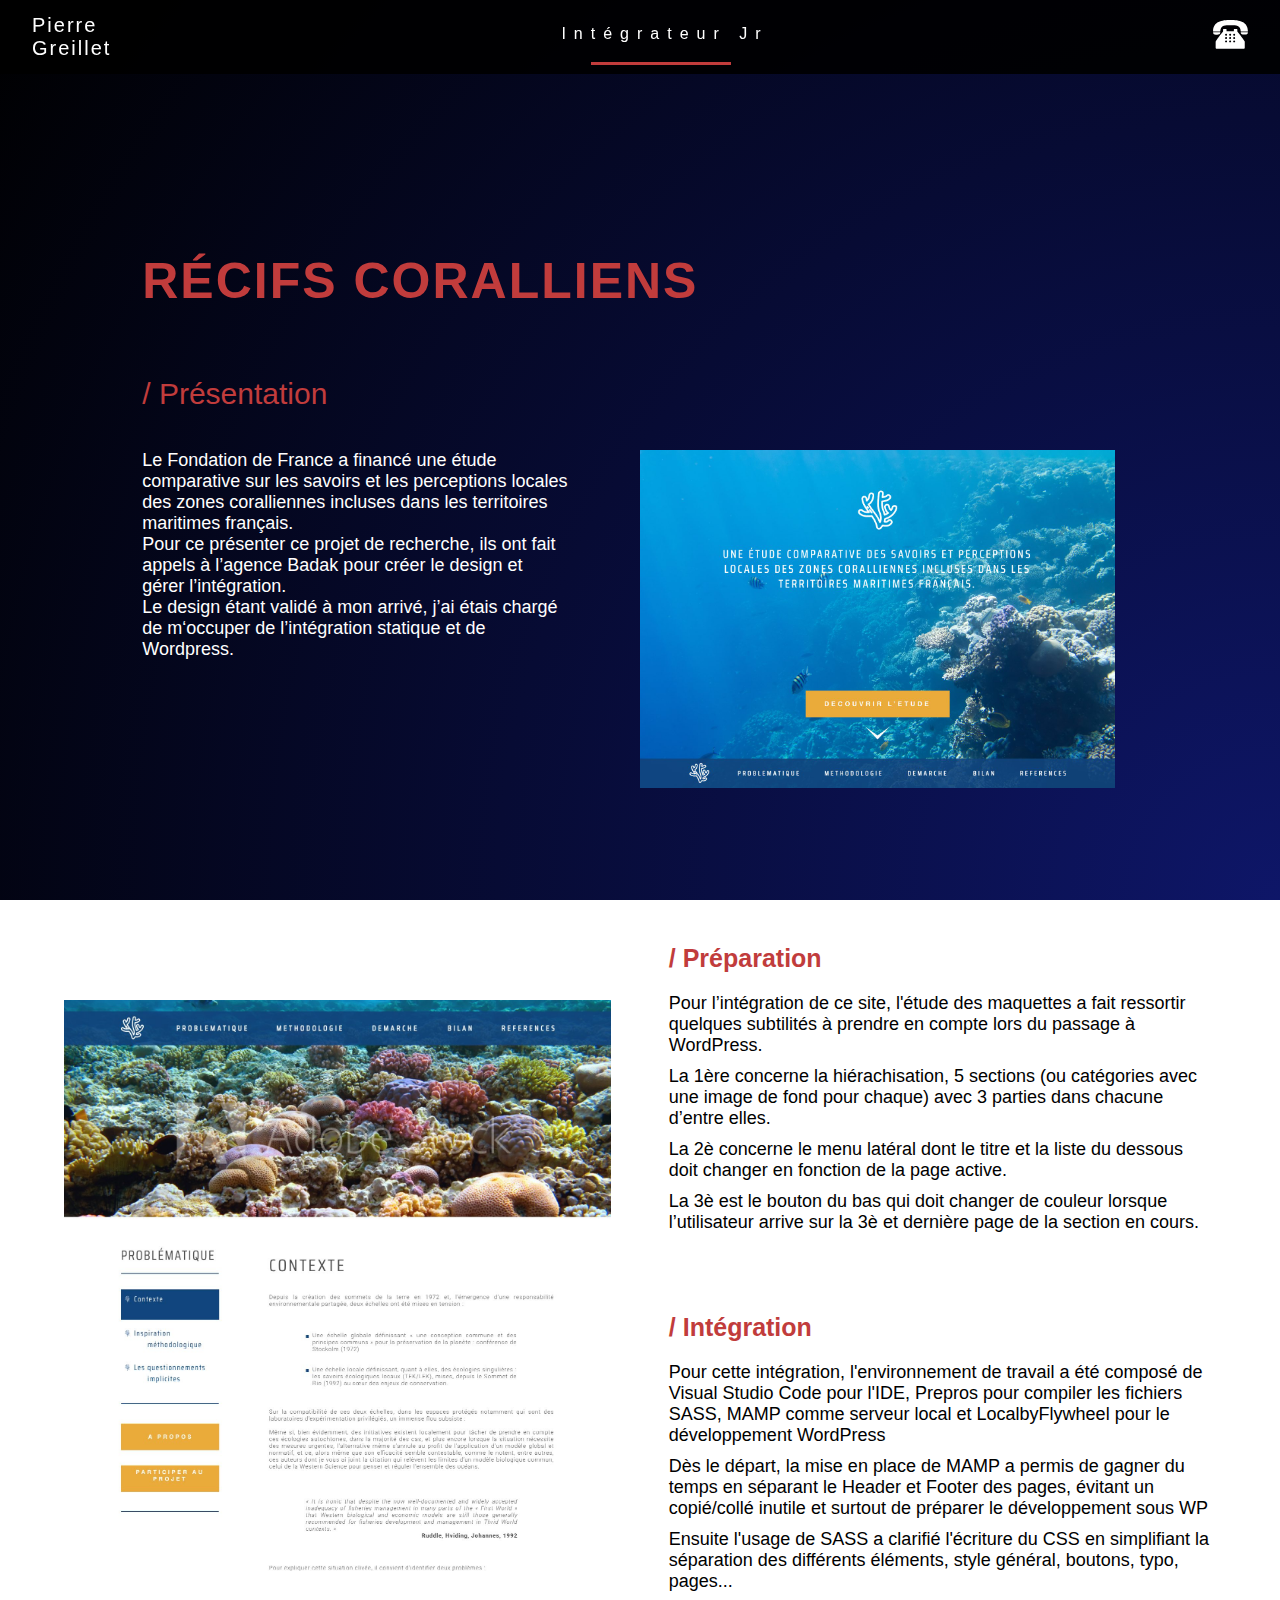
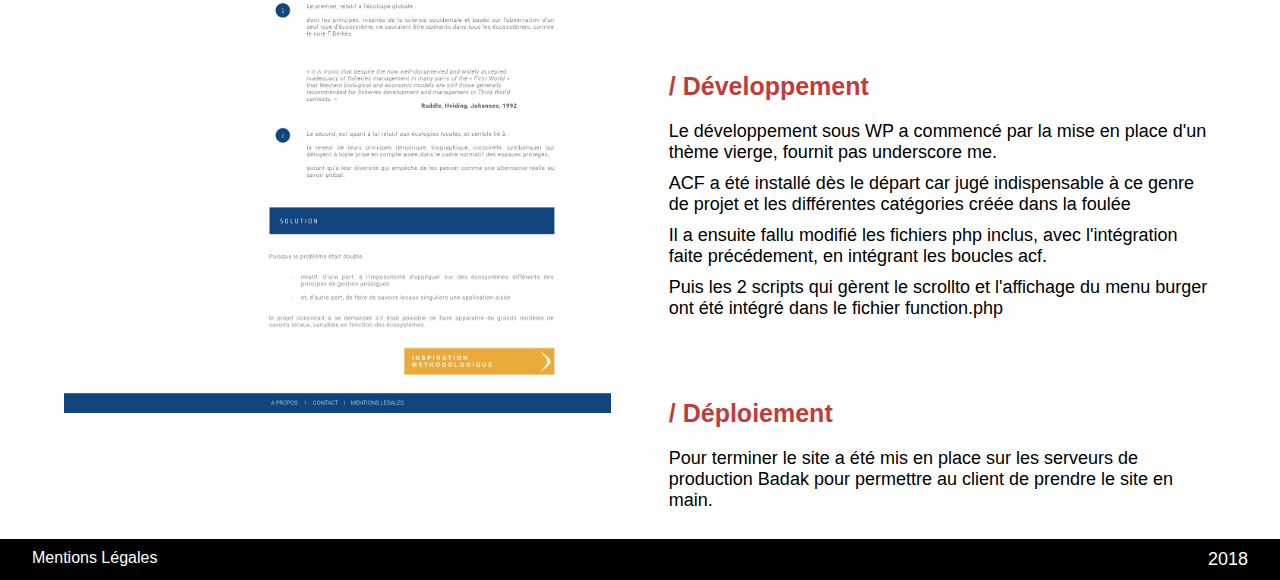
<file: projet4.html>
<!DOCTYPE html>
<html lang="fr">
<head>
    <meta charset="UTF-8">
    <meta name="viewport" content="width=device-width, initial-scale=1.0">
    <meta http-equiv="X-UA-Compatible" content="ie=edge">
    <meta name="description" content="Portfolio de Pierre Grreillet">
    <title>Portfolio</title>
    <link rel="stylesheet" href="css/base.css">
    <link rel="stylesheet" href="css/style.css">
</head>
<body id="projet">

    <header>
        <div class="headbox">
            <a href="index.html"><h1>Pierre Greillet</h1></a>

            <div class="conteneur-svg">

                <svg height="60" width="320" xmlns="http://www.w3.org/2000/svg">
                    <rect class="shape" height="60" width="320" />
                    <div class="text">Intégrateur Jr</div>
                </svg>

            </div>

            <div class="contact" onclick="contactf()">

                <button></button>

                <a href="tel:0671713379" class="phone"></a>

                <a href="mailto:pierre.greillet@outlook.fr" class="mail"></a>

                <a href="/files/cv.pdf" class="cv"></a>

            </div>
        </div>
    </header>

    <div class="projet_top">

        <div class="background"></div>

        <div class="grille_projet_top">

            <h1>Récifs Coralliens</h1>

            <h2>/ Présentation</h2>

            <div class="pres_text">
            <p>Le Fondation de France a financé une étude comparative sur les  savoirs et les perceptions locales des zones coralliennes incluses dans les territoires maritimes français.</p>
            <p>Pour ce présenter ce projet de recherche, ils ont fait appels à l’agence Badak pour créer le design et gérer l’intégration.</p>
            <p>Le design étant validé à mon arrivé, j’ai étais chargé de m‘occuper de l’intégration statique et de Wordpress.</p>
            </div>

            <div class="photo_head">
                <img src="img/corail_acc.jpg" alt="Capture d'écran de l'accueil du site">
            </div>
        </div>
        

    </div>

    <div class="projet">

        <div class="projet_photo">
            <img src="img/CONTEXTE.jpg" alt="Capture d'écran de l'accueil du site">
        </div>

        <div class="projet_text">
            <h2>/ Préparation</h2>
            <p>Pour l’intégration de ce site, l'étude des maquettes a fait ressortir quelques subtilités à prendre en compte lors du passage à WordPress.</p>
            <p>La 1ère concerne la hiérachisation, 5 sections (ou catégories avec une image de fond pour chaque) avec 3 parties dans chacune d’entre elles.</p>
            <p>La 2è concerne le menu latéral dont le titre et la liste du dessous doit changer en fonction de la page active.</p>
            <p>La 3è est le bouton du bas qui doit changer de couleur lorsque l’utilisateur arrive sur la 3è et dernière page de la section en cours.</p>
            <h2>/ Intégration</h2>
            <p>Pour cette intégration, l'environnement de travail a été composé de Visual Studio Code pour l'IDE, Prepros pour compiler les fichiers SASS, MAMP comme serveur local et LocalbyFlywheel pour le développement WordPress</p>
            <p>Dès le départ, la mise en place de MAMP a permis de gagner du temps en séparant le Header et Footer des pages, évitant un copié/collé inutile et surtout de préparer le développement sous WP</p>
            <p>Ensuite l'usage de SASS a clarifié l'écriture du CSS en simplifiant la séparation des différents éléments, style général, boutons, typo, pages...</p>
            <p></p>
            <h2>/ Développement</h2>
            <p>Le développement sous WP a commencé par la mise en place d'un thème vierge, fournit pas underscore me.</p>
            <p>ACF a été installé dès le départ car jugé indispensable à ce genre de projet et les différentes catégories créée dans la foulée</p>
            <p>Il a ensuite fallu modifié les fichiers php inclus, avec l'intégration faite précédement, en intégrant les boucles acf.</p>
            <p>Puis les 2 scripts qui gèrent le scrollto et l'affichage du menu burger ont été intégré dans le fichier function.php</p>
            <h2>/ Déploiement</h2>
            <p>Pour terminer le site a été mis en place sur les serveurs de production Badak pour permettre au client de prendre le site en main.</p>
        </div>

    </div>

    <a href="https://corail.badak.fr" class="visiter">Visiter le site</a>

    <footer>
        <a href="https://corail.badak.fr/">Mentions Légales</a>
        <p>2018</p>
    </footer>
        
    <script type="text/javascript" src="js/contactf.js"></script>

</body>
</html>
</file>
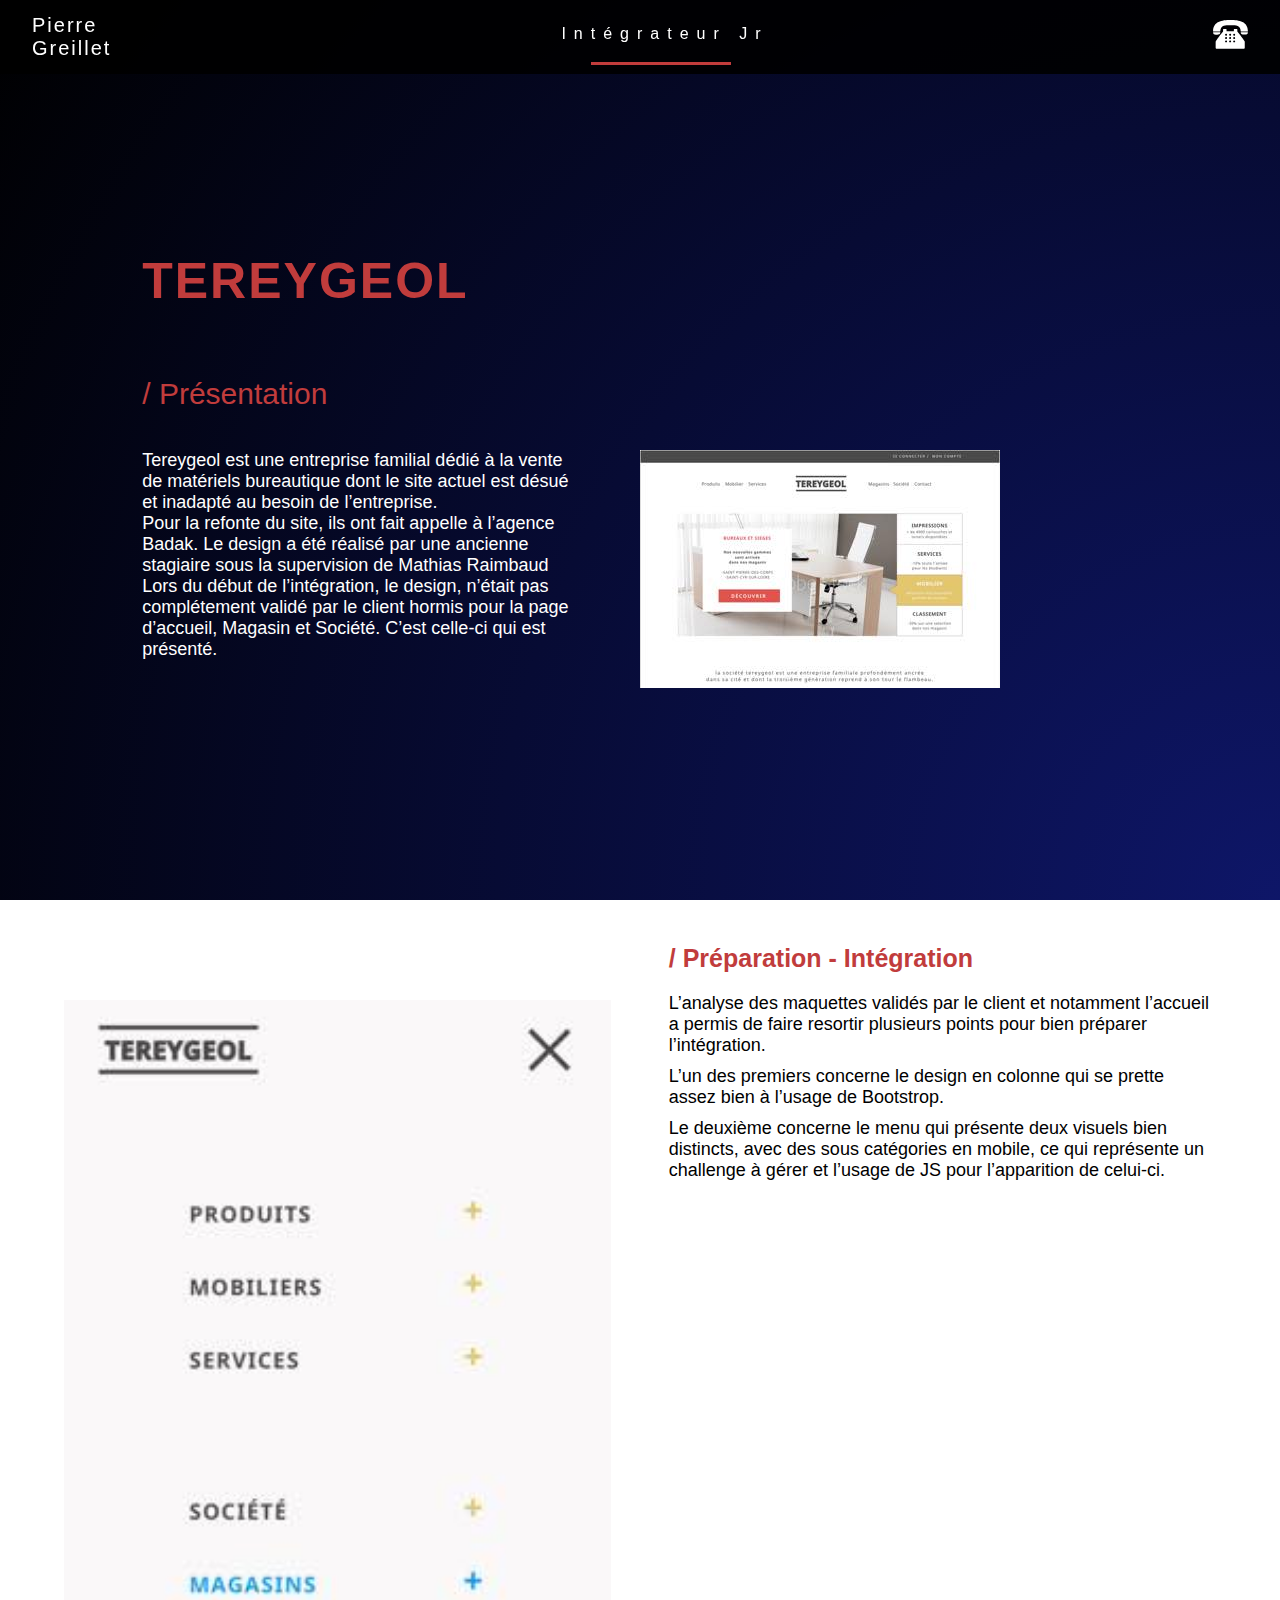
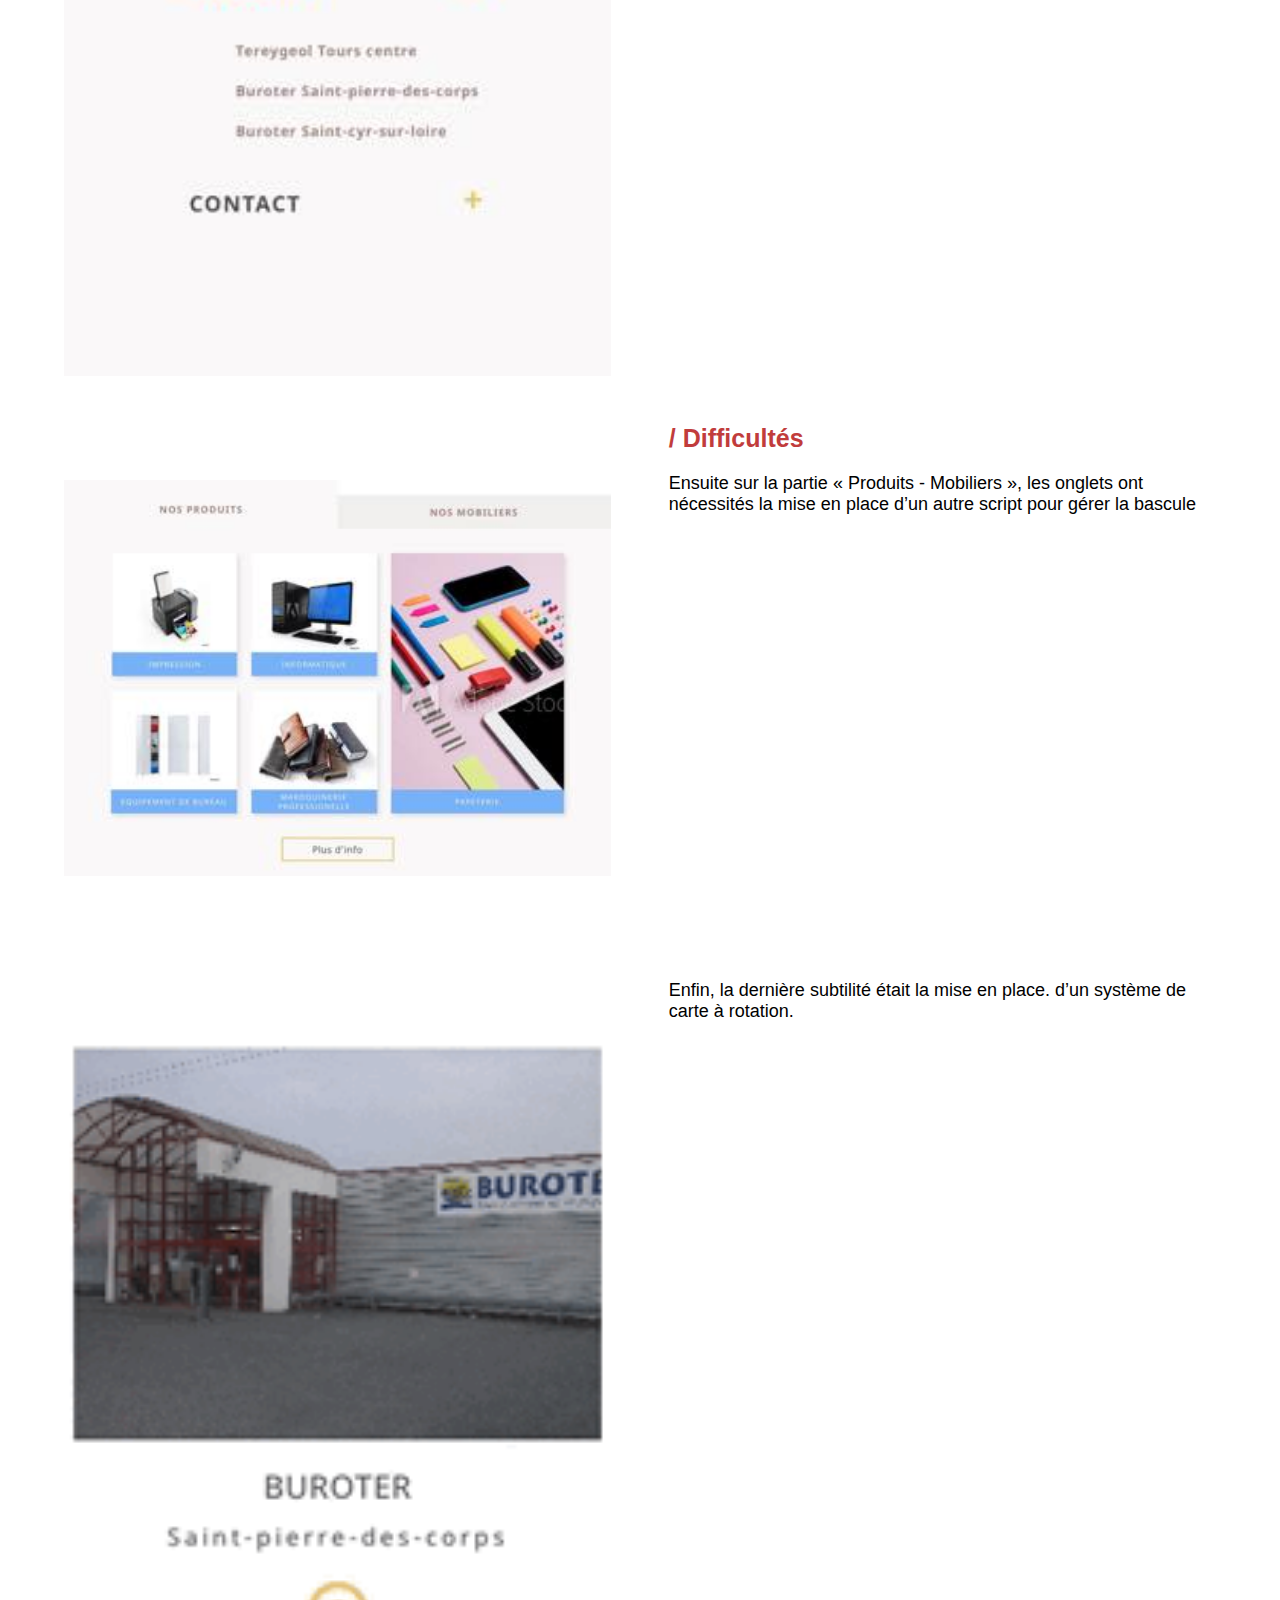
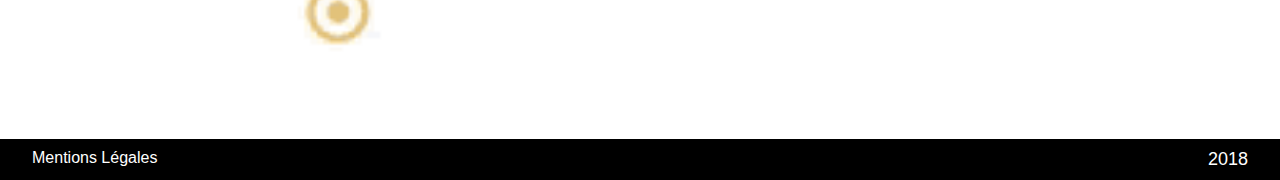
<file: projet5.html>
<!DOCTYPE html>
<html lang="fr">
<head>
    <meta charset="UTF-8">
    <meta name="viewport" content="width=device-width, initial-scale=1.0">
    <meta http-equiv="X-UA-Compatible" content="ie=edge">
    <meta name="description" content="Portfolio de Pierre Grreillet">
    <title>Portfolio</title>
    <link rel="stylesheet" href="css/base.css">
    <link rel="stylesheet" href="css/style.css">
</head>
<body id="projet">

    <header>
        <div class="headbox">
            <a href="index.html"><h1>Pierre Greillet</h1></a>

            <div class="conteneur-svg">

                <svg height="60" width="320" xmlns="http://www.w3.org/2000/svg">
                    <rect class="shape" height="60" width="320" />
                    <div class="text">Intégrateur Jr</div>
                </svg>

            </div>

            <div class="contact" onclick="contactf()">

                <button></button>

                <a href="tel:0671713379" class="phone"></a>

                <a href="mailto:pierre.greillet@outlook.fr" class="mail"></a>

                <a href="/files/cv.pdf" class="cv"></a>

            </div>
        </div>
    </header>

    <div class="projet_top">

        <div class="background"></div>

        <div class="grille_projet_top">

            <h1>Tereygeol</h1>

            <h2>/ Présentation</h2>

            <div class="pres_text">
            <p>Tereygeol est une entreprise familial dédié à la vente de matériels bureautique dont le site actuel est désué et inadapté au besoin de l’entreprise.</p>
            <p>Pour la refonte du site, ils ont fait appelle à l’agence Badak. Le design a été réalisé par une ancienne stagiaire sous la supervision de Mathias Raimbaud</p>
            <p>Lors du début de l’intégration, le design, n’était pas complétement validé par le client hormis pour la page d’accueil, Magasin et Société. C’est celle-ci qui est présenté.</p>
            </div>

            <div class="photo_head">
                <img src="img/tereygeol_acc.jpg" alt="Logo du site Prety Events">
            </div>
        </div>
        
    </div>

    <div class="projet">

        <div class="projet_photo">
            <img src="img/tereygeol_menu.jpg" alt="Capture d'écran de menu mobile">
        </div>

        <div class="projet_text">
            <h2>/ Préparation - Intégration</h2>
            <p>L’analyse des maquettes validés par le client et notamment l’accueil a permis de faire resortir plusieurs points pour bien préparer l’intégration.</p>
            <p>L’un des premiers concerne le design en colonne qui se prette assez bien à l’usage de Bootstrop.</p>
            <p>Le deuxième concerne le menu qui présente deux visuels bien distincts, avec des sous catégories en mobile, ce qui représente un challenge à gérer et l’usage de JS pour l’apparition de celui-ci.</p>
        </div>

        <div class="projet_photo">
            <img src="img/tereygeol_ong.jpg" alt="Capture d'écran de la partie produits - mobiliers">
        </div>

        <div class="projet_text">
            <h2>/ Difficultés</h2>
            <p>Ensuite sur la partie « Produits - Mobiliers », les onglets ont nécessités la mise en place d’un autre script pour gérer la bascule</p>
        </div>

        <div class="projet_photo">
            <img src="img/tereygeol_flip.gif" alt="Capture d'écran de la carte des magasins">
        </div>

        <div class="projet_text">
            <p>Enfin, la dernière subtilité était la mise en place. d’un système de carte à rotation.</p>
        </div>

    </div>

    <a href="http://pgreillet.cefim.co/tereygeol/index.html" class="visiter">Visiter le site</a>

    <footer>
        <a href="#">Mentions Légales</a>
        <p>2018</p>
    </footer>
        
    <script type="text/javascript" src="js/contactf.js"></script>

</body>
</html>
</file>
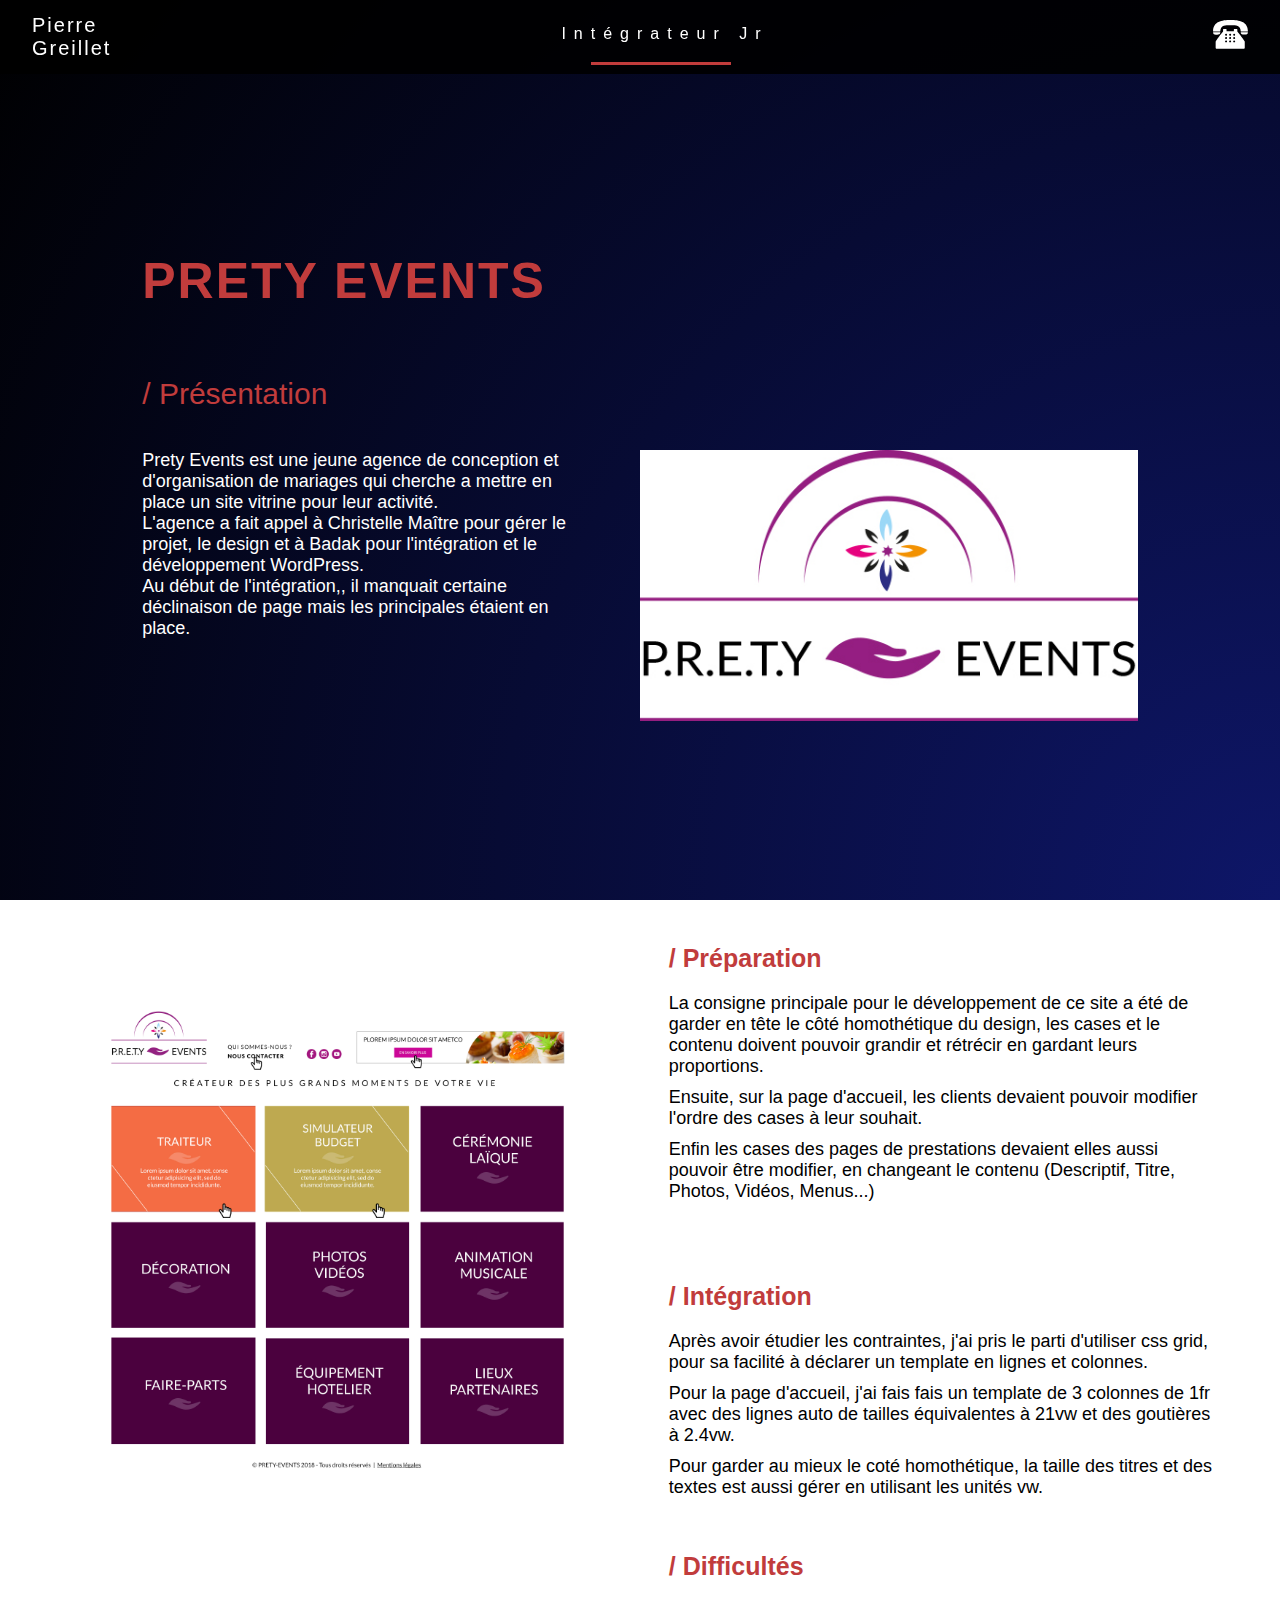
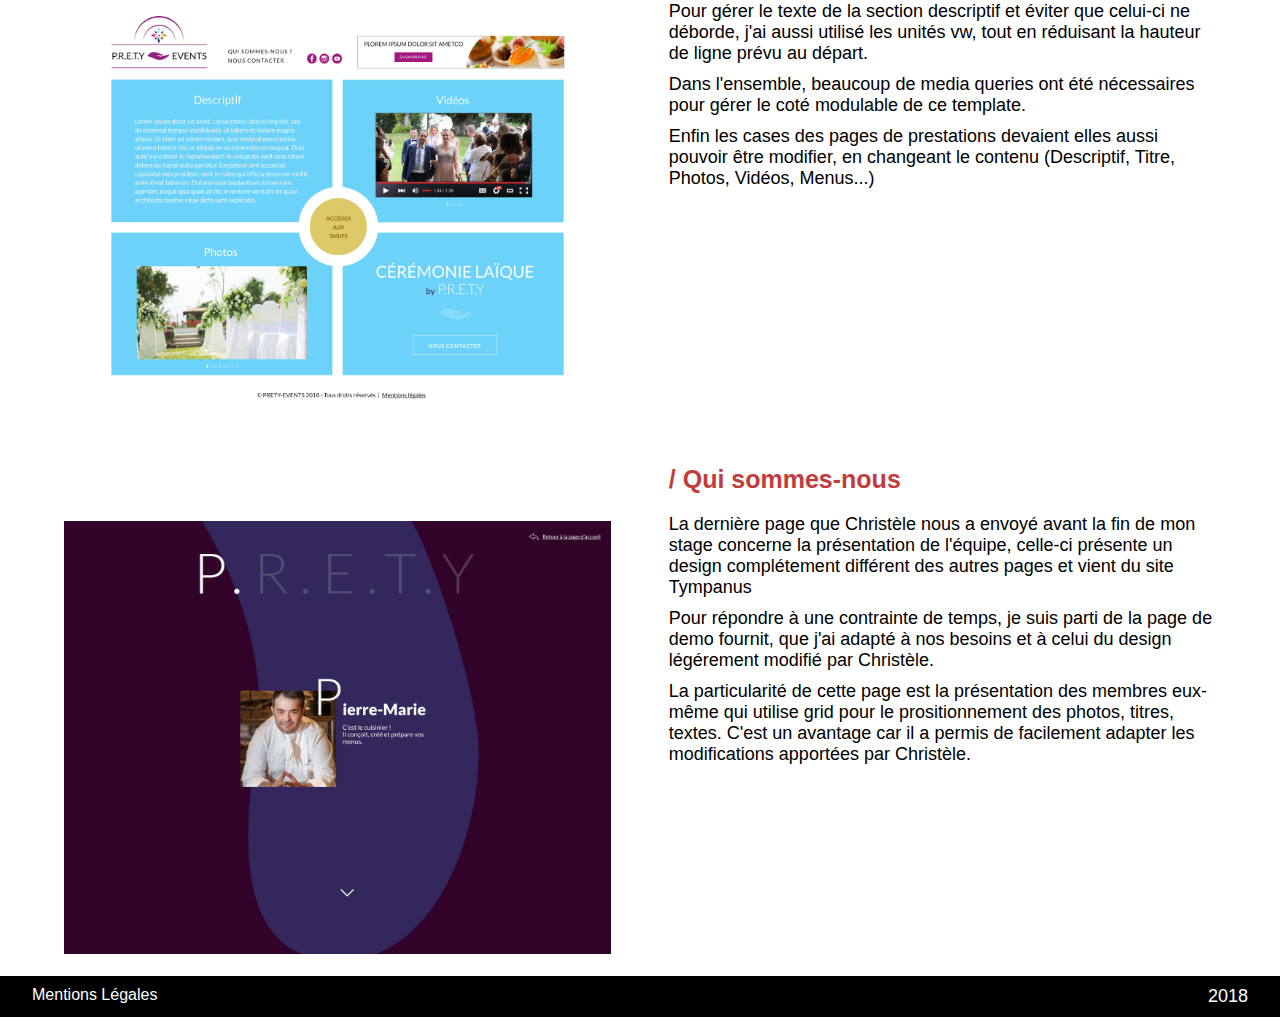
<file: projet6.html>
<!DOCTYPE html>
<html lang="fr">
<head>
    <meta charset="UTF-8">
    <meta name="viewport" content="width=device-width, initial-scale=1.0">
    <meta http-equiv="X-UA-Compatible" content="ie=edge">
    <meta name="description" content="Portfolio de Pierre Grreillet">
    <title>Portfolio</title>
    <link rel="stylesheet" href="css/base.css">
    <link rel="stylesheet" href="css/style.css">
</head>
<body id="projet">

    <header>
        <div class="headbox">
            <a href="index.html"><h1>Pierre Greillet</h1></a>

            <div class="conteneur-svg">

                <svg height="60" width="320" xmlns="http://www.w3.org/2000/svg">
                    <rect class="shape" height="60" width="320" />
                    <div class="text">Intégrateur Jr</div>
                </svg>

            </div>

            <div class="contact" onclick="contactf()">

                <button></button>

                <a href="tel:0671713379" class="phone"></a>

                <a href="mailto:pierre.greillet@outlook.fr" class="mail"></a>

                <a href="/files/cv.pdf" class="cv"></a>

            </div>
        </div>
    </header>

    <div class="projet_top">

        <div class="background"></div>

        <div class="grille_projet_top">

            <h1>Prety Events</h1>

            <h2>/ Présentation</h2>

            <div class="pres_text">
            <p>Prety Events est une jeune agence de conception et d'organisation de mariages qui cherche a mettre en place un site vitrine pour leur activité.</p>
            <p>L'agence a fait appel à Christelle Maître pour gérer le projet, le design et à Badak pour l'intégration et le développement WordPress.</p>
            <p>Au début de l'intégration,, il manquait certaine déclinaison de page mais les principales étaient en place.</p>
            </div>

            <div class="photo_head">
                <img src="img/prety_logo.jpg" alt="Logo du site Prety Events">
            </div>
        </div>
        
    </div>

    <div class="projet">

        <div class="projet_photo">
            <img src="img/prety_home.jpg" alt="Capture d'écran de l'accueil du site">
        </div>

        <div class="projet_text">
            <h2>/ Préparation</h2>
            <p>La consigne principale pour le développement de ce site a été de garder en tête le côté homothétique du design, les cases et le contenu doivent pouvoir grandir et rétrécir en gardant leurs proportions.</p>
            <p>Ensuite, sur la page d'accueil, les clients devaient pouvoir modifier l'ordre des cases à leur souhait.</p>
            <p>Enfin les cases des pages de prestations devaient elles aussi pouvoir être modifier, en changeant le contenu (Descriptif, Titre, Photos, Vidéos, Menus...)</p>
            <h2>/ Intégration</h2>
            <p>Après avoir étudier les contraintes, j'ai pris le parti d'utiliser css grid, pour sa facilité à déclarer un template en lignes et colonnes.</p>
            <p>Pour la page d'accueil, j'ai fais fais un template de 3 colonnes de 1fr avec des lignes auto de tailles équivalentes à 21vw et des goutières à 2.4vw.</p>
            <p>Pour garder au mieux le coté homothétique, la taille des titres et des textes est aussi gérer en utilisant les unités vw.</p>
        </div>

        <div class="projet_photo">
            <img src="img/prety_presta.jpg" alt="Capture d'écran de l'accueil du site">
        </div>

        <div class="projet_text">
            <h2>/ Difficultés</h2>
            <p>Pour gérer le texte de la section descriptif et éviter que celui-ci ne déborde, j'ai aussi utilisé les unités vw, tout en réduisant la hauteur de ligne prévu au départ.</p>
            <p>Dans l'ensemble, beaucoup de media queries ont été nécessaires pour gérer le coté modulable de ce template.</p>
            <p>Enfin les cases des pages de prestations devaient elles aussi pouvoir être modifier, en changeant le contenu (Descriptif, Titre, Photos, Vidéos, Menus...)</p>
        </div>

        <div class="projet_photo">
            <img src="img/prety_pierre.jpg" alt="Capture d'écran de l'accueil du site">
        </div>

        <div class="projet_text">
            <h2>/ Qui sommes-nous</h2>
            <p>La dernière page que Christèle nous a envoyé avant la fin de mon stage concerne la présentation de l'équipe, celle-ci présente un design complétement différent des autres pages et vient du site Tympanus</p>
            <p>Pour répondre à une contrainte de temps, je suis parti de la page de demo fournit, que j'ai adapté à nos besoins et à celui du design légérement modifié par Christèle.</p>
            <p>La particularité de cette page est la présentation des membres eux-même qui utilise grid pour le prositionnement des photos, titres, textes. C'est un avantage car il a permis de facilement adapter les modifications apportées par Christèle.</p>
        </div>

    </div>

    <a href="http://pgreillet.cefim.co/prety/index.php" class="visiter">Visiter le site</a>

    <footer>
        <a href="#">Mentions Légales</a>
        <p>2018</p>
    </footer>
        
    <script type="text/javascript" src="js/contactf.js"></script>

</body>
</html>
</file>
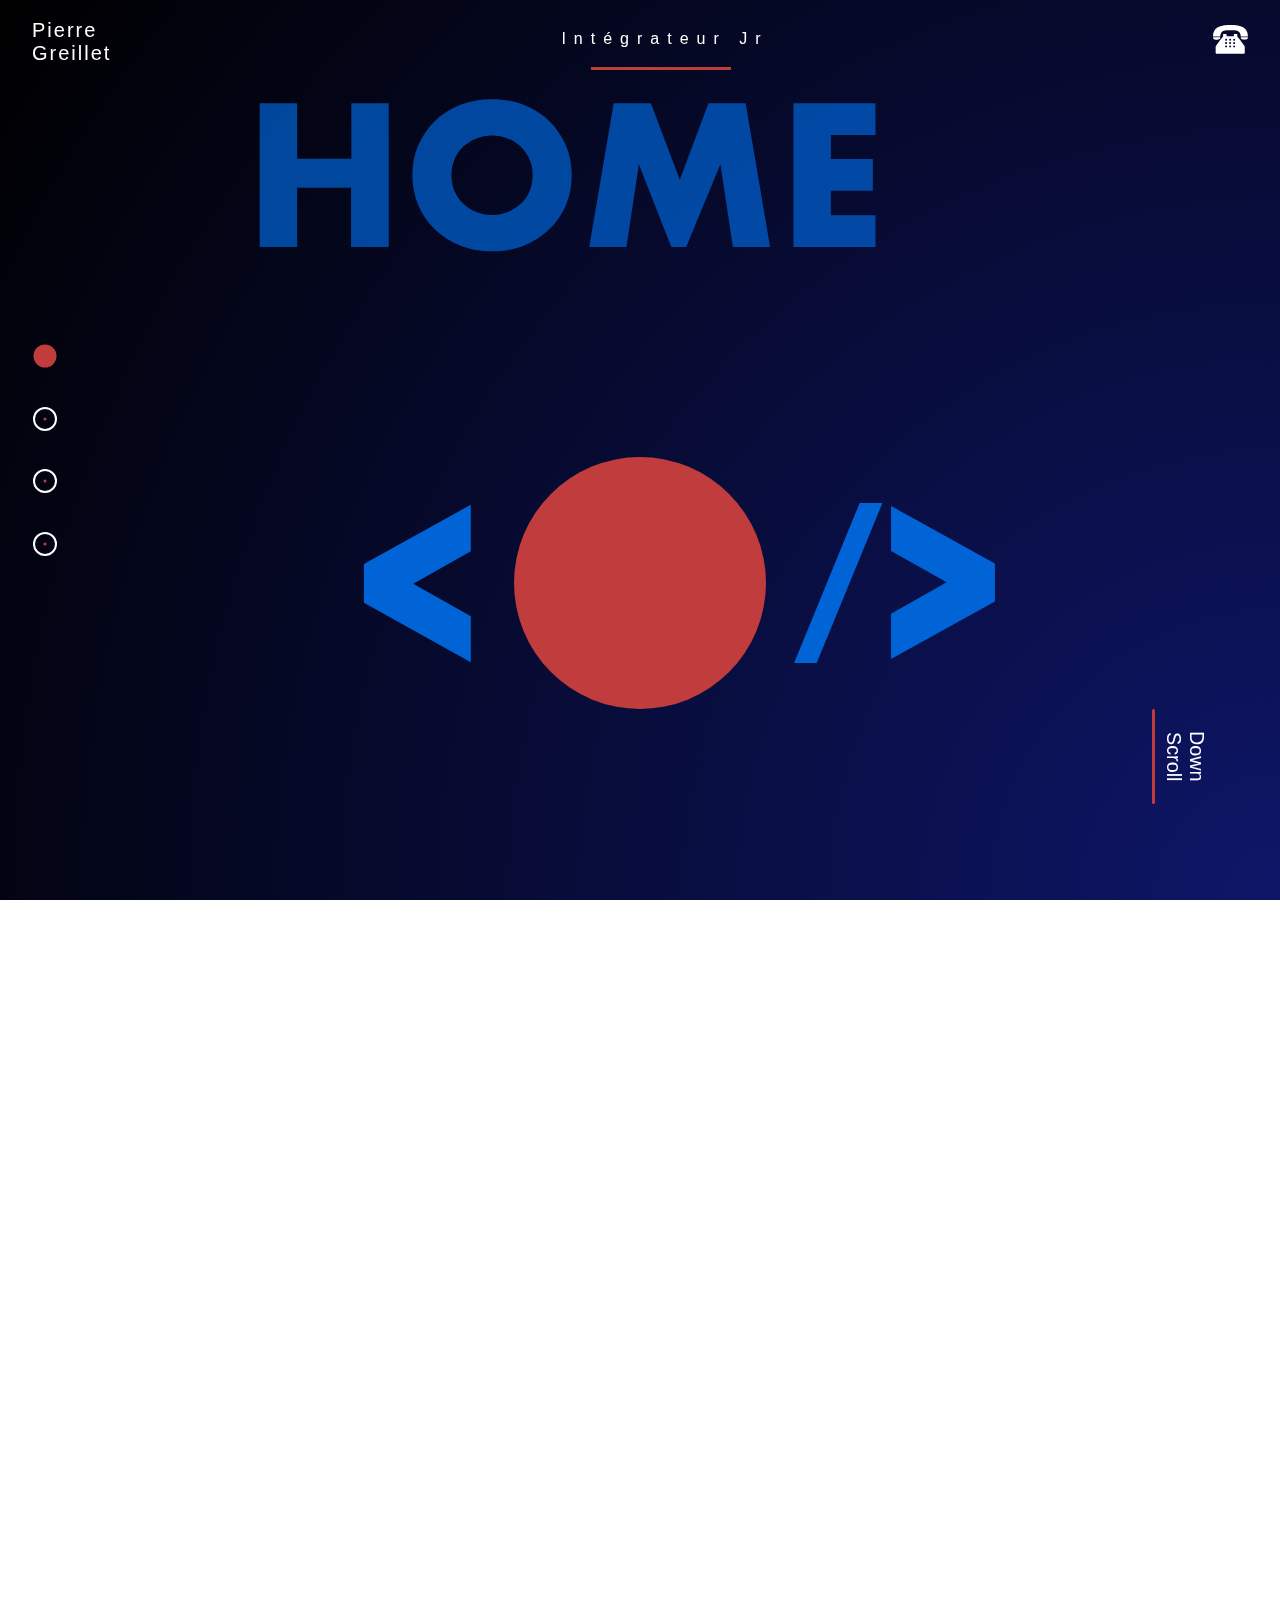
<file: realistion.html>
<!DOCTYPE html>
<html lang="fr">
<head>
    <meta charset="UTF-8">
    <meta name="viewport" content="width=device-width, initial-scale=1.0">
    <meta http-equiv="X-UA-Compatible" content="ie=edge">
    <meta name="description" content="Portfolio de Pierre Grreillet">
    <title>Portfolio</title>
    <link rel="stylesheet" href="css/base.css">
    <link rel="stylesheet" href="css/style.css">
    <!-- <script src="https://cdnjs.cloudflare.com/ajax/libs/jquery/3.3.1/jquery.min.js"></script> -->
    <!-- <script src="https://use.fontawesome.com/860928c613.js"></script> -->
</head>
<body>

    <div class="background"></div>
    
    <header>
        <div class="headbox">
            <a href="index.html"><h1>Pierre Greillet</h1></a>

            <div class="conteneur-svg">

                <svg height="60" width="320" xmlns="http://www.w3.org/2000/svg">
                    <rect class="shape" height="60" width="320" />
                    <div class="text">Intégrateur Jr</div>
                </svg>

            </div>

            <div class="contact" onclick="contactf()">

                <button></button>

                <a href="tel:0671713379" class="phone"></a>

                <a href="mailto:pierre.greillet@outlook.fr" class="mail"></a>

                <a href="/files/cv.pdf" class="cv"></a>

            </div>
        </div>
    </header>
        
    <nav>
        <ul class="liste" id="menu">
            <li data-menuanchor="firstPage"><div class="rond"><a href="#firstPage"></a></div></li>
            <li data-menuanchor="secondPage"><div class="rond"><a href="#secondPage"></a></div></li>
            <li data-menuanchor="3rdPage"><div class="rond"><a href="#3rdPage"></a></div></li>
            <li data-menuanchor="lastPage"><div class="rond"><a href="#lastPage"></a></div></li>
        </ul>
    </nav>

    <div id="fullpage">

            <!-- <svg id="morphing" width="1009px" height="812px" viewBox="0 0 1009 812">
                <style type="text/css">
                    .polymorph{fill:#FF1717;}
                </style>
                <path class="polymorph" d="M645,129 C830,129 931,239 962,319 C993,399 1111,456 1159,636 C1207,816 1113,941 1069,941 C1025,941 712,801 597,826 C482,851 440,941 328,941 C216,941 134,867 175,669 C216,471 295,584 408,377 C521,170 460,129 645,129Z"/>
        </svg> -->

        <section class="home grille section" data-target="home1" data-anchor="firstPage">

            <h2>Home</h2>

            <div class="titre">
                <img src="img/home.svg" alt="Icone du titre Home">
            </div>

            <!-- <nav>
                <ul class="liste">
                    <li><div class="rond"><a href="#home"></a></div></li>
                    <li><div class="rond"><a href="#realisation"></a></div></li>
                    <li><div class="rond"><a href="#xp"></a></div></li>
                    <li><div class="rond"><a href="#about"></a></div></li>
                </ul>
            </nav> -->

            <div class="point">
                
                <div class="point-rouge">

                    <img class="cheouv" src="img/chevron_ouvrant.svg" alt="Icone d'un chevron ouvrant">
                    <img class="chefer" src="img/chevron_fermant.svg" alt="Icone d'un chevron fermant">

                </div>

                

                <!-- <span class="chevron_ouvrant"><</span>
                <span class="chevron_fermant">/></span> -->
                
            </div>

            <div class="scroll"></div>
            <p class="scrolldown">Scroll Down</p>

        </section>


        <section class="realisation grille section" data-target="realisation1" data-anchor="secondPage">
            
            <h2>Realisations</h2>

            <div class="titre">
                <img src="img/realisation.svg" alt="Icone du titre Realisation">
            </div>

            <div id="mockup">

                <div class="topbar">
                    <div class="topleft">
                        <div class="size">
                            <div class="circle"></div>
                            <div class="circle"></div>
                            <div class="circle"></div>
                        </div>
                        <div class="navigation">
                            <p><</p>
                            <p>></p>
                        </div>
                        <div class="bookmark"></div>
                    </div>

                    <div class="topcenter">
                        <p id="navtext">google.com</p>
                    </div>
                    
                    <div class="topright">
                        <div class="rect">
                            <img src="img/share.svg" alt="Icone de partage">
                        </div>
                        <div class="rect">
                            <img src="img/tabs.svg" alt="Icone de tabs">
                        </div>
                        <div class="newtab">+</div>
                    </div>
                </div>

                <div class="mockup_iframe">
                    <iframe src="http://localhost:8888/Tereygol/" frameborder="0" id="iframe"></iframe>
                </div>
            </div>

            <div class="responsive" id="choix">
                <button id="desktop"><img src="img/desktop.svg" alt="Icone de Desktop"></button>
                <button id="mobile"><img src="img/mobile.svg" alt="Icone de Mobile"></button>
            </div>

            <div id="selection">
                <ul id="selecteur" class="liste">
                    <li><div class="rond"><a href="#" data-target="http://mbrault.cefim.co/" data-anchors="projet1.html" data-attr="Palo Altours"></a></div></li>
                    <li><div class="rond"><a href="#" data-target="https://www.marcalexandre-avocat.fr/" data-anchors="projet2.html" data-attr="Marc Alexandre"></a></div></li>
                    <li><div class="rond"><a href="#" data-target="http://s733729003.onlinehome.fr/" data-anchors="projet3.html" data-attr="CFA MFEO Sorigny"></a></div></li>
                    <li><div class="rond"><a href="#" data-target="https://corail.badak.fr" data-anchors="projet4.html" data-attr="Corail"></a></div></li>
                    <li><div class="rond"><a href="#" data-target="http://pgreillet.cefim.co/tereygeol/index.html" data-anchors="projet5.html" data-attr="Tereygeol"></a></div></li>
                    <li><div class="rond"><a href="#" data-target="http://pgreillet.cefim.co/prety/" data-anchors="projet6.html" data-attr="Prety Events"></a></div></li>
                </ul>
            </div>

            <div class="liens">

                <a href="#" id="portfolio">Présentation</a>

                <a href="#" id="visite" target="_blank">Visite</a>

            </div>

        </section>


        <section class="xp grille section" data-target="xp1" data-anchor="3rdPage">

            <h2>Expérience</h2>

            <div class="titre">
                <img src="img/experience.svg" alt="Icone du titre Experience">
            </div>

            <div class="presentation">
                <ul id="presxp">
                    <li>
                        <article>

                            <div class="entete">
                                <div class="agence">
                                    <h3>Badak</h3>
                                    <p>2018</p>
                                </div>
                                <p>Tours</p>
                            </div>

                            <div class="entreprise">
                                <p>Agence de communication numérique</p>
                            </div>

                            <div class="poste">
                                <p>Développement de site sous html et css et intégration sous WordPress.Usage de JS</p>
                            </div>

                        </article>
                    </li>

                    <li>
                        <article>

                                <div class="entete">
                                    <div class="agence">
                                        <h3>CEFIM</h3>
                                        <p>2018</p>
                                    </div>
                                    <p>Tours</p>
                                </div>
        
                                <div class="entreprise">
                                    <p>Centre de Formation dédié aux métiers du numérique</p>
                                </div>
        
                                <div class="poste">
                                    <p>Projet de refonte du site du CFA de Sorigny dans le cadre de la formation Designer Web.</p>
                                </div>
        
                            </article>
                    </li>

                    <li>
                        <article>

                                <div class="entete">
                                    <div class="agence">
                                        <h3>Boulanger</h3>
                                        <p>2016</p>
                                    </div>
                                    <p>Chambray-les-Tours</p>
                                </div>
        
                                <div class="entreprise">
                                    <p>Magasin d'éléctrodomestique</p>
                                </div>
        
                                <div class="poste">
                                    <p>Accueil et gestion des retours et produits défectueux.</p>
                                </div>
        
                            </article>
                    </li>

                    <li>
                        <article>

                                <div class="entete">
                                    <div class="agence">
                                        <h3>Boulanger</h3>
                                        <p>2011</p>
                                    </div>
                                    <p>Saint-Pierre-des-Corps</p>
                                </div>
        
                                <div class="entreprise">
                                    <p>Magasin d'éléctrodomestique</p>
                                </div>
        
                                <div class="poste">
                                    <p>Conseil et vente de produits/services multimédia</p>
                                </div>
        
                            </article>
                    </li>

                    <li>
                        <article>

                                <div class="entete">
                                    <div class="agence">
                                        <h3>Boulanger</h3>
                                        <p>2011</p>
                                    </div>
                                    <p>Saint-Pierre-des-Corps</p>
                                </div>
        
                                <div class="entreprise">
                                    <p>Magasin d'éléctrodomestique</p>
                                </div>
        
                                <div class="poste">
                                    <p>Conseil et vente de produits/services Photo et Vidéo</p>
                                </div>
        
                            </article>
                    </li>
                </ul>
                
            </div>

            <div id="selector">
                <ul id="selectxp" class="liste">
                    <li class="selecactive">
                        <div class="rond">
                            <a href="#"></a>
                        </div>
                    </li>
                    <li>
                        <div class="rond">
                            <a href="#"></a>
                        </div>
                    </li>
                    <li>
                        <div class="rond">
                            <a href="#"></a>
                        </div>
                    </li>
                    <li>
                        <div class="rond">
                            <a href="#"></a>
                        </div>
                    </li>
                    <li>
                        <div class="rond">
                            <a href="#"></a>
                        </div>
                    </li>
                </ul>

            </div>

            <ul id="xptitre">
                <li><p>Stage d'intégrateur</p></li>
                <li><p>Projet de refonte du site du CFA de Sorigny</p></li>
                <li><p>Conseiller Service Client SAV</p></li>
                <li><p>Vendeur conseil Multimedia</p></li>
                <li><p>Vendeur conseil Photo</p></li>
            </ul>

        </section>


        <section class="about grille section" data-target="about1" data-anchor="lastPage">

            <h2>A propos</h2>

            <div class="titre">
                <img src="img/apropos.svg" alt="Icone du titre A Propos">
            </div>

            <p>
                Hello, merci d'avoir pris le temps de regarder ce site!</br>
            

            
                C'est un essai, il n'a pas vocation à être mis en ligne, mais sert de base pour tester la technologie Grid et l'usage de scripts JS fait maison avec amour.</br>
            

            
                Loin d'être parfait, j'ai essayé de gérer la partie responsive de la manière la plus simple et en utilisant le moins de media queries.
            </p>
            
            <footer>
                <a href="#">Mentions Légales</a>
                <p>2018</p>
            </footer>

        </section>

        
        <script type="text/javascript" src="js/contactf.js"></script>
        <script type="text/javascript" src="js/selecteur.js"></script>
        <!-- <script type="text/javascript" src="js/anime.js"></script> -->
        <script src="js/javascript.fullPage.min.js"></script>

        <script type="text/javascript">
            fullpage.initialize('#fullpage', {
                anchors: ['firstPage', 'secondPage', '3rdPage', 'lastPage'],
                menu: '#menu',
            });
        </script>

        <script>

            // var morph = anime({
            // targets: '#morphing .polymorph',
            // d: 'M645,129 C830,129 807,229 838,309 C869,389 1161,306 1209,486 C1257,666 1203,862 1159,862 C1115,862 911,874 796,899 C681,924 449,1015 337,1015 C225,1015 134,867 175,669 C216,471 110,500 223,293 C336,86 460,129 645,129 Z',
            // easing: 'easeOutQuad',
            // duration: 2000,
            // loop: true,
            // direction: 'alternate',
            // });

            // var morph1 = anime({
            // targets: '.poly1',
            // d: 'M619.165411,47.9396883 C804.165411,47.9396883 829.900004,122.696673 860.900004,202.696673 C891.900004,282.696673 1097.30366,271.430592 1145.30366,451.430592 C1193.30366,631.430592 1127.68093,834.517579 1083.68093,834.517579 C1039.68093,834.517579 847.572427,806.906521 732.572427,831.906521 C617.572427,856.906521 496.78984,928.964606 384.78984,928.964606 C272.78984,928.964606 0.0118995517,776.669406 41.0118996,578.669406 C82.0118996,380.669406 221.586773,482.100972 334.586773,275.100972 C447.586773,68.1009722 434.165411,47.9396883 619.165411,47.9396883 Z',
            // easing: 'easeOutQuad',
            // duration: 2000,
            // loop: true,
            // direction: 'alternate',
            // });
            
            // var morph2 = anime({
            // targets: '.poly2',
            // d: 'M609.154968,113.397876 C767.449386,113.397876 792.322525,159.009651 818.847536,227.461291 C845.372546,295.912932 1060.65962,248.836581 1101.7306,402.852772 C1142.80158,556.868963 1012.34874,705.790575 974.700339,705.790575 C937.051936,705.790575 753.873643,692.813727 655.47441,714.204865 C557.075177,735.596003 519.34043,876.340138 423.508134,876.340138 C327.675837,876.340138 210.927176,753.711838 246.008642,584.294027 C281.090108,414.876217 237.82743,455.485273 334.515373,278.366653 C431.203315,101.248033 450.860549,113.397876 609.154968,113.397876 Z',
            // translateX: ('0'),
            // translateY: ('0'),
            // easing: 'easeOutQuad',
            // duration: 2000,
            // loop: true,
            // direction: 'alternate',
            // });

            // var morph3 = anime({
            // targets: '.poly3',
            // d: 'M608.692344,162.147284 C743.223436,162.147284 744.310596,214.569008 766.853644,272.744616 C789.396692,330.920223 984.990962,307.24418 1019.89633,438.139297 C1054.80169,569.034413 1055.14312,710.775384 1023.14653,710.775384 C991.14995,710.775384 840.351949,803.893784 756.724513,822.073662 C673.097077,840.253539 558.55127,842.301432 477.10542,842.301432 C395.659569,842.301432 171.297307,822.701827 201.112306,678.717199 C230.927305,534.732571 191.439206,402.228131 273.612251,251.698748 C355.785297,101.169364 474.161252,162.147284 608.692344,162.147284 Z',
            // translateX: ('0'),
            // translateY: ('0'),
            // easing: 'easeOutQuad',
            // duration: 2000,
            // loop: true,
            // direction: 'alternate',
            // });

            // var morph4 = anime({
            // targets: '.poly4',
            // d: 'M613.437709,221 C720.947599,221 707.581505,279.113454 725.596675,325.604217 C743.611846,372.09498 857.506118,365.874223 885.400576,470.47844 C913.295033,575.082657 880.170365,658.184896 854.600445,658.184896 C829.030525,658.184896 680.268181,643.656533 613.437709,658.184896 C546.607237,672.713259 507.081991,707.000197 441.994922,707.000197 C376.907854,707.000197 316.47796,649.87729 340.304476,534.812651 C364.130992,419.748012 403.640043,483.2634 469.308246,362.96855 C534.976449,242.673701 505.92782,221 613.437709,221 Z',
            // easing: 'easeOutQuad',
            // duration: 2000,
            // loop: true,
            // direction: 'alternate',
            // });
        </script>
    </div>

</body>
</html>
</file>
<file: css/style.css>
@import url("https://fonts.googleapis.com/css?family=Quicksand:300,400,500,700");
@import url(base.css);
h1 {
  font-size: 2rem;
  font-weight: 300;
  letter-spacing: 2px;
  width: 1px; }

h2 {
  text-indent: -999px;
  grid-column: 3 / 8;
  grid-row: 2 / 3; }

p {
  font-size: 1.8rem;
  font-weight: 300; }

html {
  font-family: 'Futura', 'Helvetica', 'sans-serif';
  font-weight: normal;
  color: white; }

.background {
  position: fixed;
  width: 100vw;
  height: 100vh;
  z-index: -1;
  background-image: -webkit-radial-gradient(circle farthest-corner at bottom right, #0E1668 0, black 100%);
  background-image: -o-radial-gradient(circle farthest-corner at bottom right, #0E1668 0, black 100%);
  background-image: radial-gradient(circle farthest-corner at bottom right, #0E1668 0, black 100%); }

#morphing {
  position: absolute;
  top: 0;
  left: 50%;
  -webkit-transform: translateX(-50%);
  -ms-transform: translateX(-50%);
  transform: translateX(-50%);
  display: block;
  height: 100%;
  max-width: 100%; }

.grille {
  display: grid;
  height: 100vh;
  grid-template-columns: 1fr 1fr 2fr 2fr 2fr 1fr 1fr;
  grid-template-rows: repeat(7, 1fr);
  overflow: hidden;
  max-width: 2100px;
  margin: 0 auto; }

.titre {
  grid-column: 3 / 8;
  grid-row: 2 / 3;
  max-height: 100%; }
  .titre img {
    max-height: 60%;
    opacity: .7; }

.liste {
  display: -webkit-box;
  display: -ms-flexbox;
  display: flex;
  -webkit-box-orient: vertical;
  -webkit-box-direction: normal;
  -ms-flex-flow: column nowrap;
  flex-flow: column nowrap;
  height: 100%;
  -ms-flex-pack: distribute;
  justify-content: space-around;
  -webkit-box-align: center;
  -ms-flex-align: center;
  align-items: center; }
  .liste li {
    position: relative;
    width: 25px;
    height: 25px;
    cursor: pointer; }
    .liste li .rond {
      position: absolute;
      top: 50%;
      left: 50%;
      -webkit-transform: translate(-50%, -50%);
      -ms-transform: translate(-50%, -50%);
      transform: translate(-50%, -50%);
      width: 96%;
      height: 96%;
      border-radius: 50%;
      border: 2px solid white;
      -webkit-transition: all .3s;
      -o-transition: all .3s;
      transition: all .3s; }
      .liste li .rond a {
        position: absolute;
        top: 50%;
        left: 50%;
        -webkit-transform: translate(-50%, -50%);
        -ms-transform: translate(-50%, -50%);
        transform: translate(-50%, -50%);
        display: block;
        width: 3px;
        height: 3px;
        border-radius: 50%;
        background-color: #C13C3C;
        -webkit-transition: all .2s .2s ease-in;
        -o-transition: all .2s .2s ease-in;
        transition: all .2s .2s ease-in; }
    .liste li:hover .rond {
      width: 4px;
      height: 4px; }
    .liste li:hover a {
      width: 23px;
      height: 23px; }

#menu li.active .rond {
  width: 4px;
  height: 4px; }

#menu li.active a {
  width: 23px;
  height: 23px; }

@media screen and (max-width: 568px) {
  p {
    font-size: 1.6rem; } }

header {
  position: fixed;
  z-index: 100;
  width: 100%;
  padding: 10px 0; }
  header .headbox {
    max-width: 2100px;
    margin: 0 auto;
    padding: 0 2.5%;
    display: -webkit-box;
    display: -ms-flexbox;
    display: flex;
    -webkit-box-orient: horizontal;
    -webkit-box-direction: normal;
    -ms-flex-flow: row wrap;
    flex-flow: row wrap;
    -webkit-box-pack: justify;
    -ms-flex-pack: justify;
    justify-content: space-between;
    -webkit-box-align: center;
    -ms-flex-align: center;
    align-items: center; }
  header a h1 {
    width: 85px; }
  header .conteneur-svg {
    position: relative;
    width: 320px; }
    header .conteneur-svg:hover .shape {
      stroke-width: 2px;
      stroke-dashoffset: 0;
      stroke-dasharray: 760; }
  header .shape {
    stroke-dasharray: 140 540;
    stroke-dashoffset: -474;
    stroke-width: 6px;
    fill: transparent;
    stroke: #C13C3C;
    border-bottom: 5px solid black;
    -webkit-transition: stroke-width 1s, stroke-dashoffset 1s, stroke-dasharray 1s;
    -o-transition: stroke-width 1s, stroke-dashoffset 1s, stroke-dasharray 1s;
    transition: stroke-width 1s, stroke-dashoffset 1s, stroke-dasharray 1s; }
  header .text {
    line-height: 32px;
    letter-spacing: 8px;
    position: absolute;
    top: 13px;
    width: 100%;
    text-align: center; }
  header .contact {
    position: relative; }
    header .contact button {
      position: relative;
      z-index: 2;
      background-image: url(../img/old_phone.svg);
      background-size: contain;
      background-repeat: no-repeat;
      width: 35px;
      height: 35px;
      display: block;
      cursor: pointer; }
    header .contact .phone {
      position: absolute;
      top: 0;
      left: 3px;
      background-image: url(../img/phone.svg);
      background-size: contain;
      background-repeat: no-repeat;
      width: 30px;
      height: 30px;
      display: block;
      opacity: 0; }
    header .contact .mail {
      position: absolute;
      top: 0;
      left: 3px;
      background-image: url(../img/mail.svg);
      background-size: contain;
      background-repeat: no-repeat;
      width: 30px;
      height: 32px;
      display: block;
      opacity: 0; }
    header .contact .cv {
      position: absolute;
      top: 0;
      left: -2px;
      background-image: url(../img/cv.svg);
      background-size: contain;
      background-repeat: no-repeat;
      width: 40px;
      height: 30px;
      display: block;
      opacity: 0; }

nav {
  position: fixed;
  top: 50%;
  -webkit-transform: translateY(-50%);
  -ms-transform: translateY(-50%);
  transform: translateY(-50%);
  z-index: 1;
  height: 45%;
  max-height: 250px;
  margin-left: 2.5%; }

.home .point {
  position: relative;
  grid-column: 4 / 5;
  grid-row: 4 / 6;
  width: 28vmin;
  height: 28vmin;
  -ms-flex-item-align: center;
  align-self: center;
  justify-self: center;
  -webkit-transform: rotateX(75deg);
  transform: rotateX(75deg);
  -webkit-transform-style: preserve-3d;
  transform-style: preserve-3d;
  -webkit-animation: orbit infinite linear;
  animation: orbit infinite linear; }
  .home .point .point-rouge {
    width: 100%;
    height: 100%;
    border-radius: 50%;
    background-color: #C13C3C;
    -webkit-transform: rotateX(-75deg);
    transform: rotateX(-75deg); }
  .home .point span {
    display: inline-block;
    font-size: 15vh;
    font-weight: bold;
    color: #0064D7;
    position: absolute; }
  .home .point .cheouv {
    position: absolute;
    height: 65%;
    top: 50%;
    left: -60%;
    -webkit-transform: translateY(-50%);
    -ms-transform: translateY(-50%);
    transform: translateY(-50%); }
  .home .point .chefer {
    position: absolute;
    height: 65%;
    top: 50%;
    left: 110%;
    -webkit-transform: translateY(-50%);
    -ms-transform: translateY(-50%);
    transform: translateY(-50%);
    -webkit-animation: rotationf 5s ease infinite;
    animation: rotationf 5s ease infinite; }

@-webkit-keyframes orbit {
  0% {
    -webkit-transform: rotateZ(0deg);
    transform: rotateZ(0deg); }
  100% {
    -webkit-transform: rotateZ(-360deg);
    transform: rotateZ(-360deg); } }

@keyframes orbit {
  0% {
    -webkit-transform: rotateZ(0deg);
    transform: rotateZ(0deg); }
  100% {
    -webkit-transform: rotateZ(-360deg);
    transform: rotateZ(-360deg); } }

.home .scroll {
  grid-column: 7 / 8;
  grid-row: 6 / 7;
  width: 3px;
  height: 100%;
  border-radius: 5px;
  background: -webkit-gradient(linear, left top, left bottom, from(#C13C3C), color-stop(34%, #C13C3C), color-stop(35%, #630b94), color-stop(36%, #C13C3C), color-stop(42%, #C13C3C), color-stop(43%, #630b94), color-stop(44%, #C13C3C), color-stop(73%, #C13C3C), color-stop(75%, #630b94), color-stop(76%, #C13C3C), color-stop(82%, #C13C3C), color-stop(83%, #630b94), color-stop(84%, #C13C3C), to(#C13C3C));
  background: -webkit-linear-gradient(#C13C3C 0%, #C13C3C 34%, #630b94 35%, #C13C3C 36%, #C13C3C 42%, #630b94 43%, #C13C3C 44%, #C13C3C 73%, #630b94 75%, #C13C3C 76%, #C13C3C 82%, #630b94 83%, #C13C3C 84%, #C13C3C 100%);
  background: -o-linear-gradient(#C13C3C 0%, #C13C3C 34%, #630b94 35%, #C13C3C 36%, #C13C3C 42%, #630b94 43%, #C13C3C 44%, #C13C3C 73%, #630b94 75%, #C13C3C 76%, #C13C3C 82%, #630b94 83%, #C13C3C 84%, #C13C3C 100%);
  background: linear-gradient(#C13C3C 0%, #C13C3C 34%, #630b94 35%, #C13C3C 36%, #C13C3C 42%, #630b94 43%, #C13C3C 44%, #C13C3C 73%, #630b94 75%, #C13C3C 76%, #C13C3C 82%, #630b94 83%, #C13C3C 84%, #C13C3C 100%);
  background-size: 1000% 1000%;
  -webkit-animation: AnimationName 8s ease infinite;
  animation: AnimationName 8s ease infinite; }

@-webkit-keyframes AnimationName {
  0% {
    background-position: 50% 100%; }
  100% {
    background-position: 50% 0%; } }

@keyframes AnimationName {
  0% {
    background-position: 50% 100%; }
  100% {
    background-position: 50% 0%; } }

.home .scrolldown {
  grid-column: 7 / 18;
  grid-row: 6 / 7;
  -webkit-writing-mode: vertical-lr;
  -ms-writing-mode: tb-lr;
  writing-mode: vertical-lr;
  font-size: 2.2vh;
  margin-left: 1rem;
  text-align: center;
  cursor: default; }

@media screen and (max-width: 568px) {
  header a h1 {
    font-size: 1.6rem; }
  header .conteneur-svg {
    font-size: 1.4rem;
    letter-spacing: 6px;
    width: 0px; }
    header .conteneur-svg svg {
      display: none; }
    header .conteneur-svg .text {
      width: 200px;
      top: 35px;
      left: -120px; }
  header .contact button {
    width: 30px;
    height: 30px; }
  .home .titre {
    display: -webkit-box;
    display: -ms-flexbox;
    display: flex;
    -webkit-box-align: end;
    -ms-flex-align: end;
    align-items: end; }
    .home .titre img {
      max-height: 50%;
      margin-bottom: -30px; } }

.realisation #mockup {
  grid-column: 3 / 6;
  grid-row: 3 / 7;
  margin: 0 auto;
  width: 100%; }
  .realisation #mockup .topbar {
    width: 100%;
    height: 30px;
    background-color: #d6d6d6;
    position: relative;
    border-top-left-radius: 10px;
    border-top-right-radius: 10px;
    display: -webkit-box;
    display: -ms-flexbox;
    display: flex;
    -webkit-box-orient: horizontal;
    -webkit-box-direction: normal;
    -ms-flex-flow: row nowrap;
    flex-flow: row nowrap;
    -webkit-box-pack: justify;
    -ms-flex-pack: justify;
    justify-content: space-between;
    -webkit-box-align: center;
    -ms-flex-align: center;
    align-items: center; }
    .realisation #mockup .topbar .topleft {
      display: -webkit-box;
      display: -ms-flexbox;
      display: flex;
      -ms-flex-flow: nowrap;
      flex-flow: nowrap;
      -webkit-box-align: center;
      -ms-flex-align: center;
      align-items: center; }
      .realisation #mockup .topbar .topleft .size {
        width: 50px;
        height: 100%;
        display: -webkit-box;
        display: -ms-flexbox;
        display: flex;
        -webkit-box-pack: justify;
        -ms-flex-pack: justify;
        justify-content: space-between;
        -webkit-box-align: center;
        -ms-flex-align: center;
        align-items: center;
        margin-left: 10px; }
        .realisation #mockup .topbar .topleft .size .circle {
          width: 11px;
          height: 11px;
          border-radius: 50%;
          position: relative;
          background-color: #fff; }
          .realisation #mockup .topbar .topleft .size .circle span {
            position: absolute;
            top: 50%;
            left: 50%;
            -webkit-transform: translate(-50%, -50%);
            -ms-transform: translate(-50%, -50%);
            transform: translate(-50%, -50%); }
      .realisation #mockup .topbar .topleft .navigation {
        display: -webkit-box;
        display: -ms-flexbox;
        display: flex;
        -webkit-box-align: center;
        -ms-flex-align: center;
        align-items: center;
        margin-left: 10px; }
        .realisation #mockup .topbar .topleft .navigation p {
          width: 20px;
          height: 20px;
          background-color: #fff;
          color: lightgray;
          text-align: center;
          display: inline-block;
          line-height: 20px;
          margin: 0 1px;
          font-size: 1.5rem;
          border-radius: 2px; }
    .realisation #mockup .topbar .topcenter {
      width: 50%;
      height: 20px;
      border-radius: 3px;
      background-color: white;
      text-align: center;
      line-height: 20px;
      color: gray;
      font-size: 1.2rem;
      position: relative; }
      .realisation #mockup .topbar .topcenter::after {
        position: absolute;
        content: "\21BB";
        display: block;
        top: -3px;
        right: 5px;
        font-size: 2.3rem; }
      .realisation #mockup .topbar .topcenter p {
        font-size: 1.2rem; }
    .realisation #mockup .topbar .topright {
      height: 100%;
      display: -webkit-box;
      display: -ms-flexbox;
      display: flex;
      -webkit-box-align: center;
      -ms-flex-align: center;
      align-items: center; }
      .realisation #mockup .topbar .topright .rect {
        width: 30px;
        height: 20px;
        background-color: #fff;
        border-radius: 3px;
        text-align: center;
        display: inline-block;
        margin: 0 2px; }
        .realisation #mockup .topbar .topright .rect img {
          height: 15px; }
      .realisation #mockup .topbar .topright .newtab {
        -ms-flex-item-align: end;
        align-self: end;
        color: darkgray;
        width: 20px;
        height: 20px;
        background-color: gray;
        margin-left: 5px;
        padding: 0 5px; }
  .realisation #mockup .mockup_iframe {
    width: 100%;
    height: calc(100% - 30px);
    background-color: #fff;
    overflow: hidden; }
    .realisation #mockup .mockup_iframe iframe {
      width: 100%;
      height: 100%; }

.realisation .responsive {
  grid-column: 6 / 7;
  grid-row: 3 / 4;
  justify-self: center; }
  .realisation .responsive button {
    width: 50px;
    display: block;
    cursor: pointer; }
    .realisation .responsive button img {
      max-width: 100%;
      height: auto; }

.realisation #selection {
  grid-column: 7 / 8;
  grid-row: 3 / 7; }
  .realisation #selection .liste {
    margin-right: 25%;
    -webkit-box-align: end;
    -ms-flex-align: end;
    align-items: end; }
    .realisation #selection .liste li .rond a {
      pointer-events: none; }

.realisation .liens {
  grid-column: 3 / 6;
  grid-row: 7 / 8;
  display: -webkit-box;
  display: -ms-flexbox;
  display: flex;
  -webkit-box-orient: horizontal;
  -webkit-box-direction: normal;
  -ms-flex-flow: row wrap;
  flex-flow: row wrap;
  -ms-flex-pack: distribute;
  justify-content: space-around;
  -ms-flex-item-align: center;
  align-self: center; }
  .realisation .liens a {
    display: inline-block;
    padding: 7px 20px;
    border-radius: 30px;
    background-color: #C13C3C;
    color: white;
    text-transform: uppercase;
    border: 2px solid #C13C3C;
    -webkit-transition: all .3s;
    -o-transition: all .3s;
    transition: all .3s; }
    .realisation .liens a:hover {
      background-color: #fff;
      color: #C13C3C; }

@media screen and (max-width: 768px) {
  .realisation #choix {
    display: none; } }

@media screen and (max-width: 568px) {
  .realisation .titre {
    -ms-flex-item-align: center;
    align-self: center; }
  .realisation #mockup .topbar .topleft {
    display: none; }
  .realisation #mockup .topbar .topcenter {
    margin: 0 auto;
    width: 85%; }
    .realisation #mockup .topbar .topcenter::after {
      top: 0;
      font-size: 1.5rem; }
  .realisation #mockup .topbar .topright {
    display: none; } }

@media screen and (max-width: 440px) {
  .realisation .liens {
    grid-column: 1 / 8; } }

.xp .presentation {
  grid-column: 3 / 5;
  grid-row: 3 / 7;
  background-color: #C13C3C;
  border-radius: 15px;
  overflow: hidden; }
  .xp .presentation ul {
    position: relative;
    width: 100%;
    height: 100%; }
    .xp .presentation ul li {
      position: absolute;
      top: 0;
      left: 100%;
      width: 100%;
      height: 100%;
      padding: 15px;
      z-index: -1;
      -webkit-transition: all .3s;
      -o-transition: all .3s;
      transition: all .3s; }
      .xp .presentation ul li article {
        height: 100%;
        display: -webkit-box;
        display: -ms-flexbox;
        display: flex;
        -webkit-box-orient: vertical;
        -webkit-box-direction: normal;
        -ms-flex-flow: column;
        flex-flow: column;
        -webkit-box-pack: justify;
        -ms-flex-pack: justify;
        justify-content: space-between;
        text-align: center; }
        .xp .presentation ul li article .entete {
          display: -webkit-box;
          display: -ms-flexbox;
          display: flex;
          -webkit-box-orient: vertical;
          -webkit-box-direction: normal;
          -ms-flex-flow: column;
          flex-flow: column;
          -webkit-box-pack: justify;
          -ms-flex-pack: justify;
          justify-content: space-between; }
          .xp .presentation ul li article .entete .agence {
            width: 100%;
            display: -webkit-box;
            display: -ms-flexbox;
            display: flex;
            -webkit-box-orient: horizontal;
            -webkit-box-direction: normal;
            -ms-flex-flow: row nowrap;
            flex-flow: row nowrap;
            -webkit-box-pack: justify;
            -ms-flex-pack: justify;
            justify-content: space-between; }
            .xp .presentation ul li article .entete .agence h3 {
              font-size: 2rem; }
        .xp .presentation ul li article .entreprise {
          width: 50%;
          margin: 0 auto; }
      .xp .presentation ul li.presactive {
        z-index: 1;
        -webkit-transform: translateX(-100%);
        -ms-transform: translateX(-100%);
        transform: translateX(-100%); }

.xp #selector {
  grid-column: 7 / 8;
  grid-row: 3 / 7; }
  .xp #selector ul {
    -webkit-box-align: end;
    -ms-flex-align: end;
    align-items: end;
    margin-right: 25%; }
    .xp #selector ul li .rond {
      pointer-events: none; }
    .xp #selector ul li.selecactive .rond {
      width: 4px;
      height: 4px; }
    .xp #selector ul li.selecactive a {
      width: 23px;
      height: 23px; }

.xp #xptitre {
  grid-column: 5 / 7;
  grid-row: 3 / 7;
  display: -webkit-box;
  display: -ms-flexbox;
  display: flex;
  -webkit-box-orient: vertical;
  -webkit-box-direction: normal;
  -ms-flex-flow: column nowrap;
  flex-flow: column nowrap;
  height: 100%;
  -ms-flex-pack: distribute;
  justify-content: space-around;
  -webkit-box-align: center;
  -ms-flex-align: center;
  align-items: center;
  text-align: left;
  padding-left: 15px; }
  .xp #xptitre li {
    width: 100%;
    cursor: default; }

@media screen and (max-width: 768px) {
  .xp .presentation {
    grid-column: 3 / 6; }
  .xp #xptitre {
    display: none; } }

@media screen and (max-width: 568px) {
  .xp .titre {
    -ms-flex-item-align: center;
    align-self: center; } }

.about p {
  grid-column: 3 / 7;
  grid-row: 4 / 6; }

.about footer {
  grid-column: 1 / 8;
  grid-row: 7 / 8;
  max-width: 2100px;
  padding: 0 2.5%;
  display: -webkit-box;
  display: -ms-flexbox;
  display: flex;
  -webkit-box-pack: justify;
  -ms-flex-pack: justify;
  justify-content: space-between;
  -ms-flex-item-align: center;
  align-self: center; }

@media screen and (max-width: 568px) {
  .about .titre {
    -ms-flex-item-align: center;
    align-self: center; }
  .about p {
    grid-row: 3 / 6; } }

#projet header {
  background-color: rgba(0, 0, 0, 0.9);
  max-width: unset;
  padding: 5px 0; }
  #projet header .headbox {
    max-width: 2100px;
    margin: 0 auto; }

#projet .projet_top .grille_projet_top {
  display: grid;
  grid-template-columns: minmax(50px, 1fr) minmax(300px, 3fr) minmax(50px, 0.5fr) minmax(300px, 3.5fr) minmax(50px, 1fr);
  grid-template-rows: repeat(8, 1fr);
  grid-template-areas: ". . . . ." ". . . . ." ". h1 h1 h1 h1" ". h2 h2 . . " ". prestext . photohead ." ". prestext . photohead ." ". prestext . photohead ." ". . . . .";
  width: 100%;
  height: 100vh;
  max-width: 2100px;
  margin: 0 auto;
  position: relative; }

#projet .projet_top h1 {
  grid-area: h1;
  font-size: 5rem;
  font-weight: bold;
  text-transform: uppercase;
  color: #C13C3C;
  width: 100%;
  -ms-flex-item-align: center;
  align-self: center; }

#projet .projet_top h2 {
  grid-area: h2;
  font-size: 3rem;
  color: #C13C3C;
  text-indent: unset;
  font-weight: normal;
  -ms-flex-item-align: center;
  align-self: center; }

#projet .projet_top .pres_text {
  grid-area: prestext; }

#projet .projet_top .photo_head {
  grid-area: photohead; }
  #projet .projet_top .photo_head img {
    max-height: 100%;
    max-width: 100%; }

#projet .background {
  position: absolute;
  height: 100%;
  width: 100%; }

#projet .projet {
  color: black;
  display: grid;
  grid-template-columns: 1fr 1fr;
  grid-gap: 100px 5%;
  padding: 0 5%;
  margin: 100px auto 0;
  max-width: 2100px; }
  #projet .projet .projet_photo img {
    width: 100%; }
  #projet .projet .projet_text h2 {
    text-indent: unset;
    color: #C13C3C;
    margin-bottom: 20px;
    font-size: 2.5rem;
    margin-top: 80px; }
    #projet .projet .projet_text h2:first-child {
      margin-top: -56px; }
  #projet .projet .projet_text p {
    margin-bottom: 10px; }

#projet footer {
  background-color: black;
  max-width: 2100px;
  display: -webkit-box;
  display: -ms-flexbox;
  display: flex;
  -webkit-box-pack: justify;
  -ms-flex-pack: justify;
  justify-content: space-between;
  padding: 10px 2.5%;
  margin: 0 auto; }

@media screen and (max-width: 768px) {
  #projet .projet_top .grille_projet_top {
    grid-template-columns: 1fr 3fr .5fr 3.5fr 1fr;
    grid-template-areas: ". . . . ." ". . . . ." ". h1 . photohead ." ". h2 h2 photohead ." ". prestext prestext prestext ." ". prestext prestext prestext ." ". prestext prestext prestext ." ". . . . ."; }
    #projet .projet_top .grille_projet_top h1 {
      font-size: 3rem; }
    #projet .projet_top .grille_projet_top h2 {
      font-size: 2.5rem; }
    #projet .projet_top .grille_projet_top .pres_text {
      margin-top: 30px; } }

@media screen and (max-width: 568px) {
  #projet header .conteneur-svg {
    display: none; } }

@media screen and (max-width: 440px) {
  #projet .projet_top h1 {
    font-size: 2.5rem; }
  #projet .projet_top h2 {
    font-size: 2rem; } }
</file>
<file: css/base.css>
/*
 * http://jaydenseric.com/blog/forget-normalize-or-resets-lay-your-own-css-foundation
 * http://www.paulirish.com/2012/box-sizing-border-box-ftw/
 */

html {
    -ms-text-size-adjust: 100%;
    -webkit-text-size-adjust: 100%;

    font-size: 62.5%;
    font-size: calc(1em * .625);
    font-family: 'Lato';
    box-sizing: border-box;

}
*, *:before, *:after {
  box-sizing: inherit;
}

body {

    margin: 0;
    -moz-osx-font-smoothing: grayscale;
    -webkit-font-smoothing: antialiased;
    font-size: 1.6rem;

}

h1,
h2,
h3,
h4,
p,
blockquote,
figure,
ol,
ul {
    margin: 0;
    padding: 0;
}

ul, li{
    list-style-type: none;
}

h1,
h2,
h3,
h4 {
    font-size: inherit;
}
strong {
    font-weight: bold;
}
a,
button {
    color: inherit;
    transition: .3s;
}

a:hover, a:visited, a:link, a:active{
    text-decoration: none;
}

a {
    text-decoration: none;
    cursor: pointer;
}
button {
    overflow: visible;
    border: 0;
    font: inherit;
    -webkit-font-smoothing: inherit;
    letter-spacing: inherit;
    background: none;
    cursor: pointer;
}
::-moz-focus-inner {
    padding: 0;
    border: 0;
}

img, object, embed, canvas, video, audio, picture{
 
    border: 0;
}
</file>
